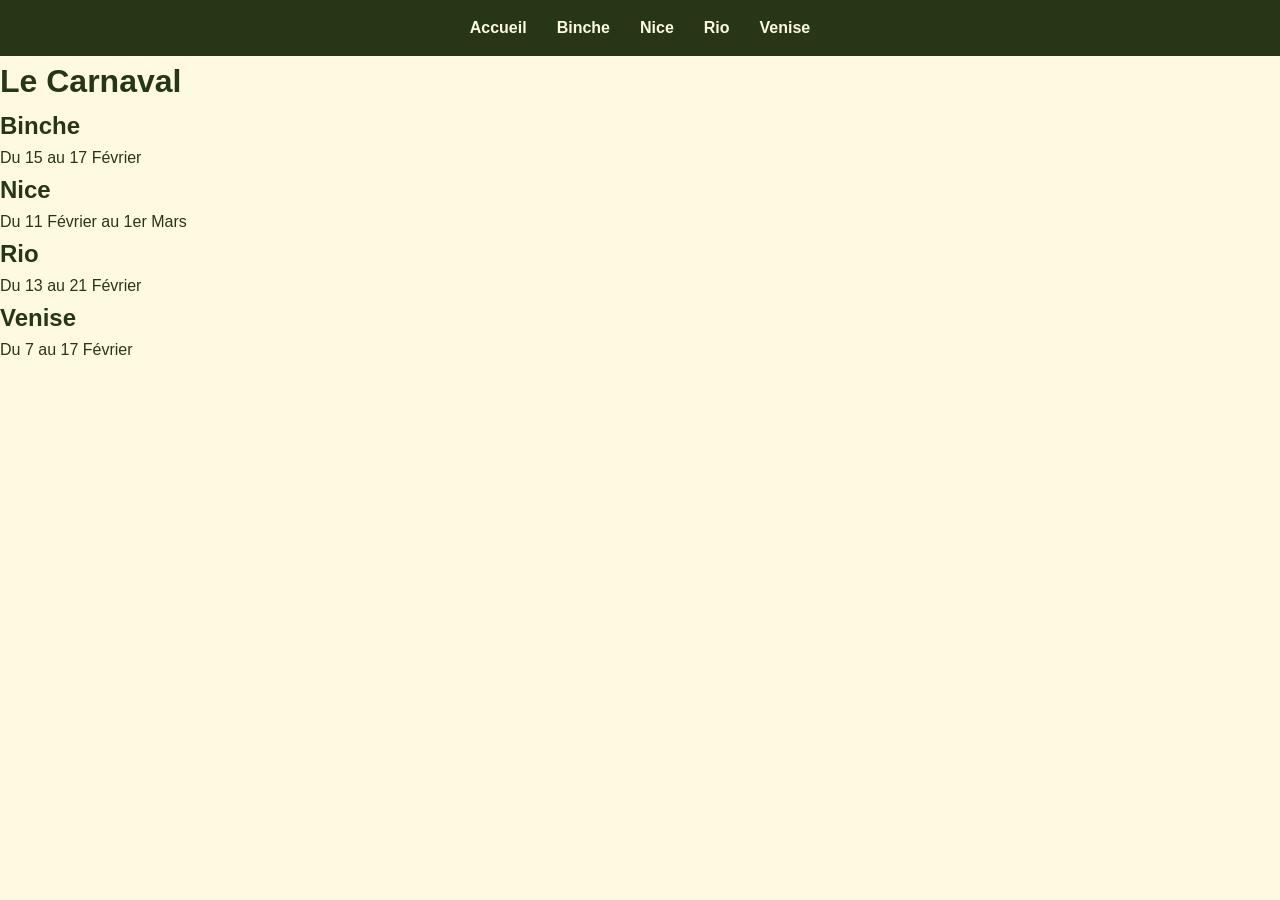
<file: index.html>
<!DOCTYPE html>
<html lang="fr">

<head>
    <meta charset="UTF-8">
    <link rel="preconnect" href="https://fonts.googleapis.com">
    <link rel="preconnect" href="https://fonts.gstatic.com" crossorigin>
    <link href="https://fonts.googleapis.com/css2?family=Bungee&display=swap" rel="stylesheet">
    <link rel="stylesheet" href="./css/style.css">
    <meta name="viewport" content="width=device-width, initial-scale=1.0">
    <title>Accueil - Carnaval</title>
</head>

<body>
    <header>
        <nav>
            <ul>
                <li><a href="index.html">Accueil</a></li>
                <li><a href="binche.html">Binche</a></li>
                <li><a href="nice.html">Nice</a></li>
                <li><a href="rio.html">Rio</a></li>
                <li><a href="venise.html">Venise</a></li>
            </ul>
        </nav>
    </header>
    <main>
        <h1>Le Carnaval</h1>
        <div class="pst-car">
            <div class="card-car">
                <h2>Binche</h2>
                <p>Du 15 au 17 Février</p>
            </div>
            <div class="card-car">
                <h2>Nice</h2>
                <p>Du 11 Février au 1er Mars</p>
            </div>
            <div class="card-car">
                <h2>Rio</h2>
                <p>Du 13 au 21 Février</p>
            </div>
            <div class="card-car">
                <h2>Venise</h2>
                <p>Du 7 au 17 Février</p>
            </div>
        </div>
    </main>


</body>

</html>
</file>
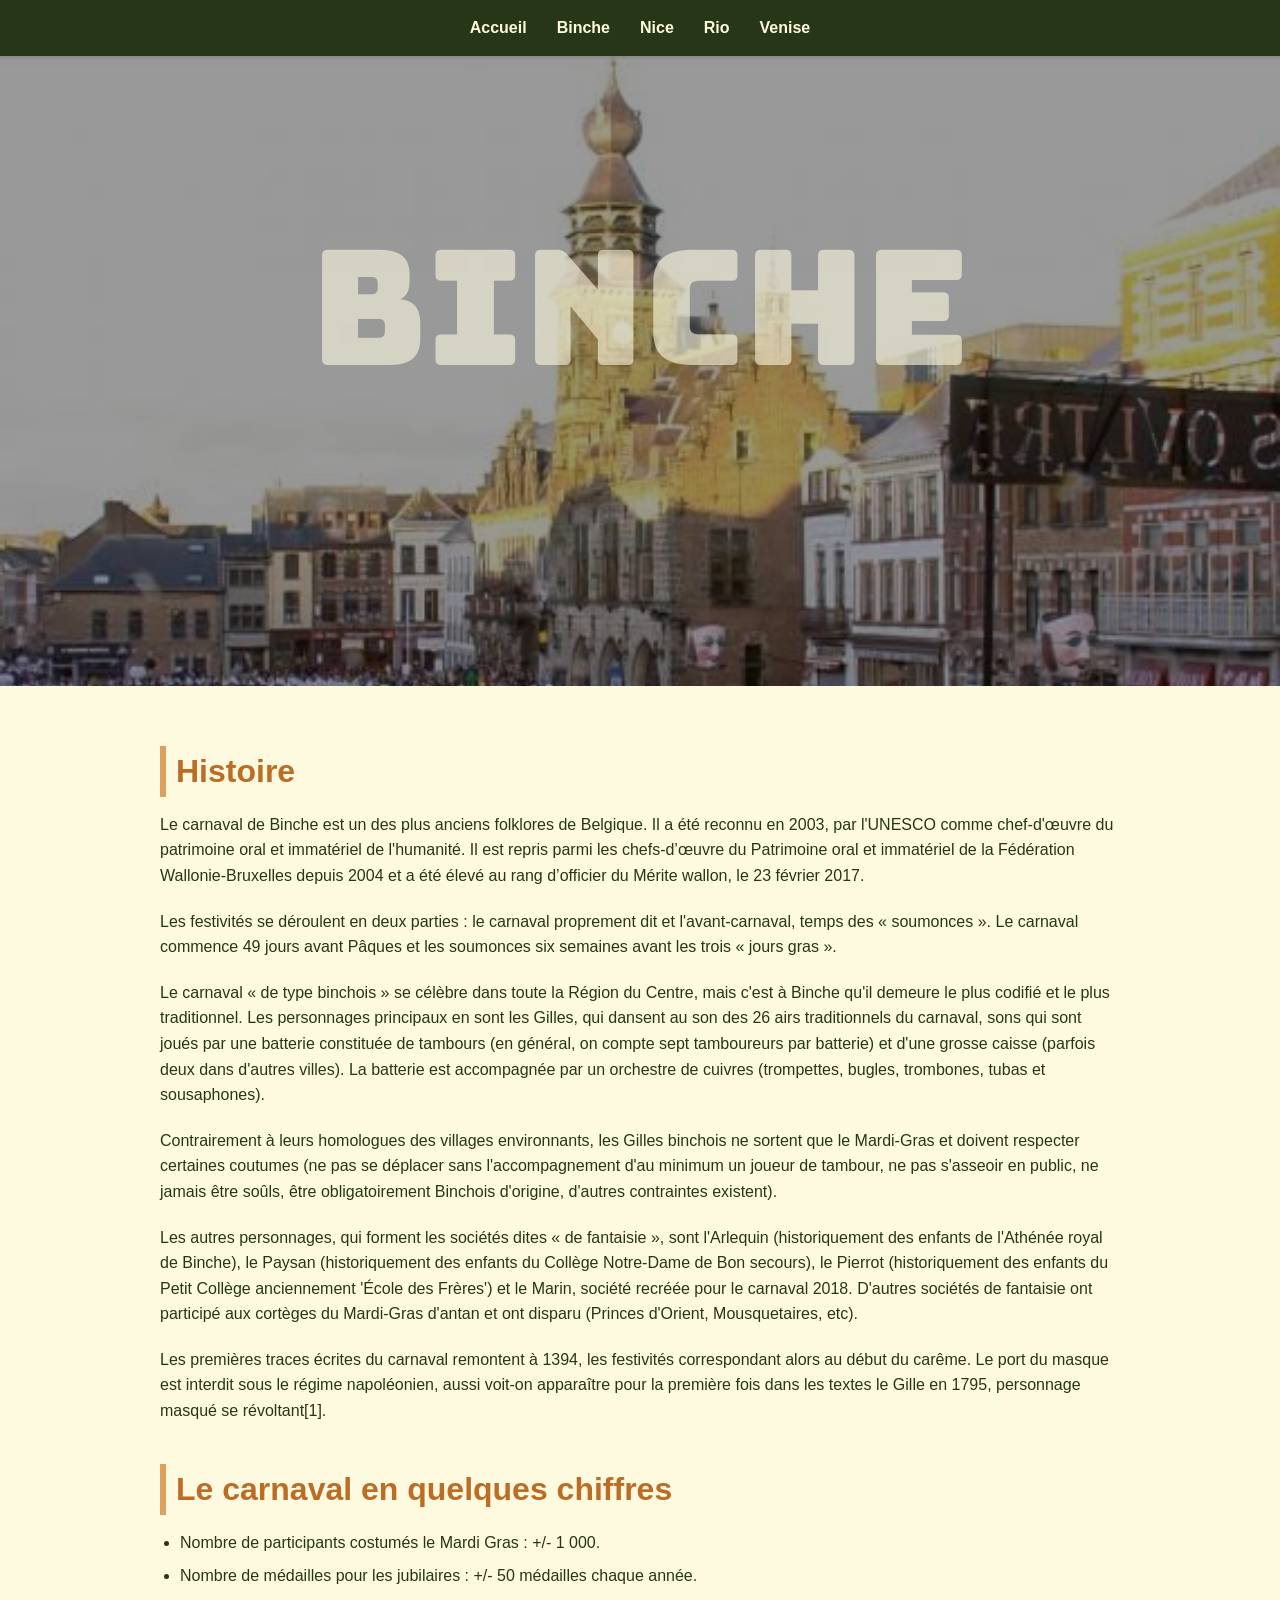
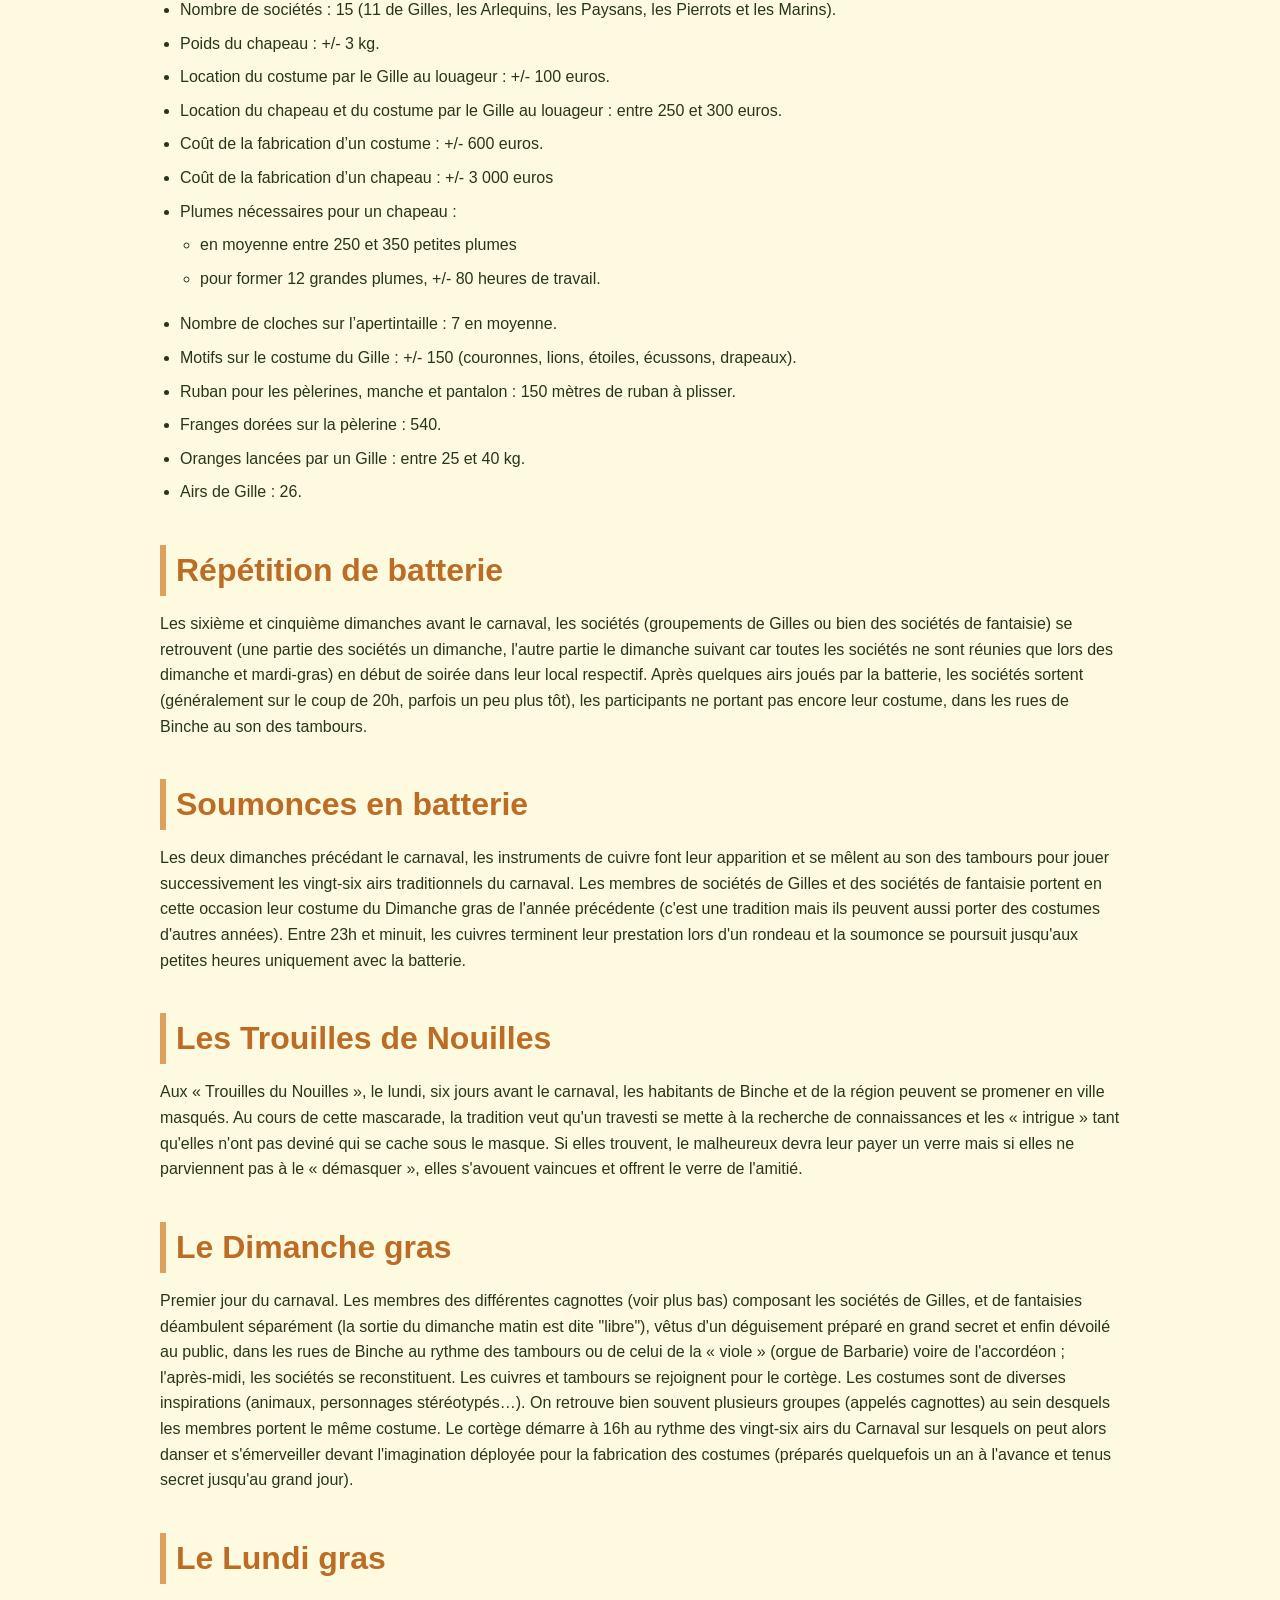
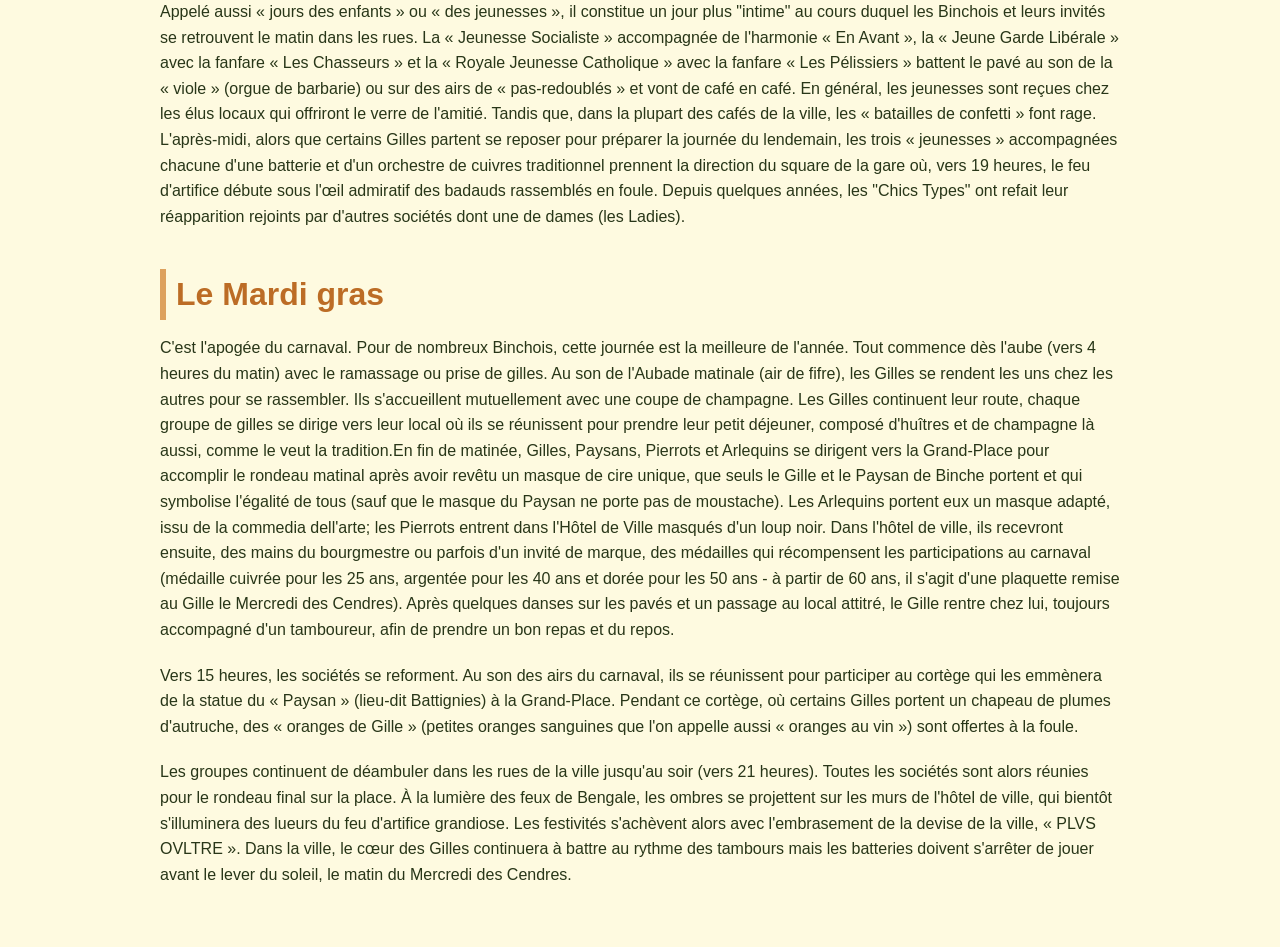
<file: binche.html>
<!DOCTYPE html>
<html lang="fr">

<head>
    <meta charset="UTF-8">
    <link rel="preconnect" href="https://fonts.googleapis.com">
    <link rel="preconnect" href="https://fonts.gstatic.com" crossorigin>
    <link href="https://fonts.googleapis.com/css2?family=Bungee&display=swap" rel="stylesheet">
    <link rel="stylesheet" href="./css/style.css">
    <meta name="viewport" content="width=device-width, initial-scale=1.0">
    <title>Binche</title>
</head>

<body>
    <header>
        <nav>
            <ul>
                <li><a href="index.html">Accueil</a></li>
                <li><a href="binche.html">Binche</a></li>
                <li><a href="nice.html">Nice</a></li>
                <li><a href="rio.html">Rio</a></li>
                <li><a href="venise.html">Venise</a></li>
            </ul>
        </nav>
    </header>
    <main>
        <section class="hero">
            <div class="car-venise">
                <img src="./medias/img/Bellefontaine-JT-bestof-carnaval2020.00_02_49_18.Image fixe001_0_1.jpg"
                    alt="Lecarnaval de Binche">
                <h1>Binche</h1>
            </div>
        </section>
        <section class="content">
            <h2>Histoire</h2>
            <p>Le carnaval de Binche est un des plus anciens folklores de Belgique. Il a été reconnu en 2003, par
                l'UNESCO comme chef-d'œuvre du patrimoine oral et immatériel de l'humanité. Il est repris parmi les
                chefs-d’œuvre du Patrimoine oral et immatériel de la Fédération Wallonie-Bruxelles depuis 2004 et a été
                élevé au rang d’officier du Mérite wallon, le 23 février 2017.</p>
            <p>Les festivités se déroulent en deux parties : le carnaval proprement dit et l'avant-carnaval, temps des «
                soumonces ». Le carnaval commence 49 jours avant Pâques et les soumonces six semaines avant les trois «
                jours gras ».

            </p>
            <p>Le carnaval « de type binchois » se célèbre dans toute la Région du Centre, mais c'est à Binche qu'il
                demeure le plus codifié et le plus traditionnel. Les personnages principaux en sont les Gilles, qui
                dansent au son des 26 airs traditionnels du carnaval, sons qui sont joués par une batterie constituée de
                tambours (en général, on compte sept tamboureurs par batterie) et d'une grosse caisse (parfois deux dans
                d'autres villes). La batterie est accompagnée par un orchestre de cuivres (trompettes, bugles,
                trombones, tubas et sousaphones).

            </p>
            <p>Contrairement à leurs homologues des villages environnants, les Gilles binchois ne sortent que le
                Mardi-Gras et doivent respecter certaines coutumes (ne pas se déplacer sans l'accompagnement d'au
                minimum un joueur de tambour, ne pas s'asseoir en public, ne jamais être soûls, être obligatoirement
                Binchois d'origine, d'autres contraintes existent).

            </p>
            <p>Les autres personnages, qui forment les sociétés dites « de fantaisie », sont l'Arlequin (historiquement
                des enfants de l'Athénée royal de Binche), le Paysan (historiquement des enfants du Collège Notre-Dame
                de Bon secours), le Pierrot (historiquement des enfants du Petit Collège anciennement 'École des
                Frères') et le Marin, société recréée pour le carnaval 2018. D'autres sociétés de fantaisie ont
                participé aux cortèges du Mardi-Gras d'antan et ont disparu (Princes d'Orient, Mousquetaires, etc).

            </p>
            <p>Les premières traces écrites du carnaval remontent à 1394, les festivités correspondant alors au début du
                carême. Le port du masque est interdit sous le régime napoléonien, aussi voit-on apparaître pour la
                première fois dans les textes le Gille en 1795, personnage masqué se révoltant[1].

            </p>

            <h2>Le carnaval en quelques chiffres</h2>
            <ul>
                <li>Nombre de participants costumés le Mardi Gras : +/- 1 000.
                </li>
                <li>Nombre de médailles pour les jubilaires : +/- 50 médailles chaque année.
                </li>
                <li>Nombre de sociétés : 15 (11 de Gilles, les Arlequins, les Paysans, les Pierrots et les Marins).
                </li>
                <li>Poids du chapeau : +/- 3 kg.
                </li>
                <li>Location du costume par le Gille au louageur : +/- 100 euros.
                </li>
                <li>Location du chapeau et du costume par le Gille au louageur : entre 250 et 300 euros.
                </li>
                <li>Coût de la fabrication d’un costume : +/- 600 euros.
                </li>
                <li>Coût de la fabrication d’un chapeau : +/- 3 000 euros
                </li>
                <li>Plumes nécessaires pour un chapeau :
                    <ul>
                        <li>en moyenne entre 250 et 350 petites plumes
                        </li>
                        <li>pour former 12 grandes plumes, +/- 80 heures de travail.
                        </li>
                    </ul>
                </li>
                <li>Nombre de cloches sur l’apertintaille : 7 en moyenne.
                </li>
                <li>Motifs sur le costume du Gille : +/- 150 (couronnes, lions, étoiles, écussons, drapeaux).
                </li>
                <li>Ruban pour les pèlerines, manche et pantalon : 150 mètres de ruban à plisser.
                </li>
                <li>Franges dorées sur la pèlerine : 540.
                </li>
                <li>Oranges lancées par un Gille : entre 25 et 40 kg.
                </li>
                <li>Airs de Gille : 26.
                </li>
            </ul>

            <h2>Répétition de batterie</h2>
            <p>Les sixième et cinquième dimanches avant le carnaval, les sociétés (groupements de Gilles ou bien des
                sociétés de fantaisie) se retrouvent (une partie des sociétés un dimanche, l'autre partie le dimanche
                suivant car toutes les sociétés ne sont réunies que lors des dimanche et mardi-gras) en début de soirée
                dans leur local respectif. Après quelques airs joués par la batterie, les sociétés sortent (généralement
                sur le coup de 20h, parfois un peu plus tôt), les participants ne portant pas encore leur costume, dans
                les rues de Binche au son des tambours.

            </p>

            <h2>Soumonces en batterie</h2>
            <p>Les deux dimanches précédant le carnaval, les instruments de cuivre font leur apparition et se mêlent au
                son des tambours pour jouer successivement les vingt-six airs traditionnels du carnaval. Les membres de
                sociétés de Gilles et des sociétés de fantaisie portent en cette occasion leur costume du Dimanche gras
                de l'année précédente (c'est une tradition mais ils peuvent aussi porter des costumes d'autres années).
                Entre 23h et minuit, les cuivres terminent leur prestation lors d'un rondeau et la soumonce se poursuit
                jusqu'aux petites heures uniquement avec la batterie.</p>

            <h2>Les Trouilles de Nouilles</h2>
            <p>Aux « Trouilles du Nouilles », le lundi, six jours avant le carnaval, les habitants de Binche et de la
                région peuvent se promener en ville masqués. Au cours de cette mascarade, la tradition veut qu'un
                travesti se mette à la recherche de connaissances et les « intrigue » tant qu'elles n'ont pas deviné qui
                se cache sous le masque. Si elles trouvent, le malheureux devra leur payer un verre mais si elles ne
                parviennent pas à le « démasquer », elles s'avouent vaincues et offrent le verre de l'amitié.</p>

            <h2>Le Dimanche gras</h2>
            <p>Premier jour du carnaval. Les membres des différentes cagnottes (voir plus bas) composant les sociétés de
                Gilles, et de fantaisies déambulent séparément (la sortie du dimanche matin est dite "libre"), vêtus
                d'un déguisement préparé en grand secret et enfin dévoilé au public, dans les rues de Binche au rythme
                des tambours ou de celui de la « viole » (orgue de Barbarie) voire de l'accordéon ; l'après-midi, les
                sociétés se reconstituent. Les cuivres et tambours se rejoignent pour le cortège. Les costumes sont de
                diverses inspirations (animaux, personnages stéréotypés…). On retrouve bien souvent plusieurs groupes
                (appelés cagnottes) au sein desquels les membres portent le même costume. Le cortège démarre à 16h au
                rythme des vingt-six airs du Carnaval sur lesquels on peut alors danser et s'émerveiller devant
                l'imagination déployée pour la fabrication des costumes (préparés quelquefois un an à l'avance et tenus
                secret jusqu'au grand jour).

            </p>

            <h2>Le Lundi gras</h2>
            <p>Appelé aussi « jours des enfants » ou « des jeunesses », il constitue un jour plus "intime" au cours
                duquel les Binchois et leurs invités se retrouvent le matin dans les rues. La « Jeunesse Socialiste »
                accompagnée de l'harmonie « En Avant », la « Jeune Garde Libérale » avec la fanfare « Les Chasseurs » et
                la « Royale Jeunesse Catholique » avec la fanfare « Les Pélissiers » battent le pavé au son de la «
                viole » (orgue de barbarie) ou sur des airs de « pas-redoublés » et vont de café en café. En général,
                les jeunesses sont reçues chez les élus locaux qui offriront le verre de l'amitié. Tandis que, dans la
                plupart des cafés de la ville, les « batailles de confetti » font rage. L'après-midi, alors que certains
                Gilles partent se reposer pour préparer la journée du lendemain, les trois « jeunesses » accompagnées
                chacune d'une batterie et d'un orchestre de cuivres traditionnel prennent la direction du square de la
                gare où, vers 19 heures, le feu d'artifice débute sous l'œil admiratif des badauds rassemblés en foule.
                Depuis quelques années, les "Chics Types" ont refait leur réapparition rejoints par d'autres sociétés
                dont une de dames (les Ladies).

            </p>


            <h2>Le Mardi gras</h2>
            <p>C'est l'apogée du carnaval. Pour de nombreux Binchois, cette journée est la meilleure de l'année. Tout
                commence dès l'aube (vers 4 heures du matin) avec le ramassage ou prise de gilles. Au son de l'Aubade
                matinale (air de fifre), les Gilles se rendent les uns chez les autres pour se rassembler. Ils
                s'accueillent mutuellement avec une coupe de champagne. Les Gilles continuent leur route, chaque groupe
                de gilles se dirige vers leur local où ils se réunissent pour prendre leur petit déjeuner, composé
                d'huîtres et de champagne là aussi, comme le veut la tradition.En fin de matinée, Gilles, Paysans,
                Pierrots et Arlequins se dirigent vers la Grand-Place pour accomplir le rondeau matinal après avoir
                revêtu un masque de cire unique, que seuls le Gille et le Paysan de Binche portent et qui symbolise
                l'égalité de tous (sauf que le masque du Paysan ne porte pas de moustache). Les Arlequins portent eux un
                masque adapté, issu de la commedia dell'arte; les Pierrots entrent dans l'Hôtel de Ville masqués d'un
                loup noir. Dans l'hôtel de ville, ils recevront ensuite, des mains du bourgmestre ou parfois d'un invité
                de marque, des médailles qui récompensent les participations au carnaval (médaille cuivrée pour les 25
                ans, argentée pour les 40 ans et dorée pour les 50 ans - à partir de 60 ans, il s'agit d'une plaquette
                remise au Gille le Mercredi des Cendres). Après quelques danses sur les pavés et un passage au local
                attitré, le Gille rentre chez lui, toujours accompagné d'un tamboureur, afin de prendre un bon repas et
                du repos.

            </p>
            <p>Vers 15 heures, les sociétés se reforment. Au son des airs du carnaval, ils se réunissent pour participer
                au cortège qui les emmènera de la statue du « Paysan » (lieu-dit Battignies) à la Grand-Place. Pendant
                ce cortège, où certains Gilles portent un chapeau de plumes d'autruche, des « oranges de Gille »
                (petites oranges sanguines que l'on appelle aussi « oranges au vin ») sont offertes à la foule.

            </p>
            <p>Les groupes continuent de déambuler dans les rues de la ville jusqu'au soir (vers 21 heures). Toutes les
                sociétés sont alors réunies pour le rondeau final sur la place. À la lumière des feux de Bengale, les
                ombres se projettent sur les murs de l'hôtel de ville, qui bientôt s'illuminera des lueurs du feu
                d'artifice grandiose. Les festivités s'achèvent alors avec l'embrasement de la devise de la ville, «
                PLVS OVLTRE ». Dans la ville, le cœur des Gilles continuera à battre au rythme des tambours mais les
                batteries doivent s'arrêter de jouer avant le lever du soleil, le matin du Mercredi des Cendres.

            </p>
    </main>
</body>

</html>
</file>
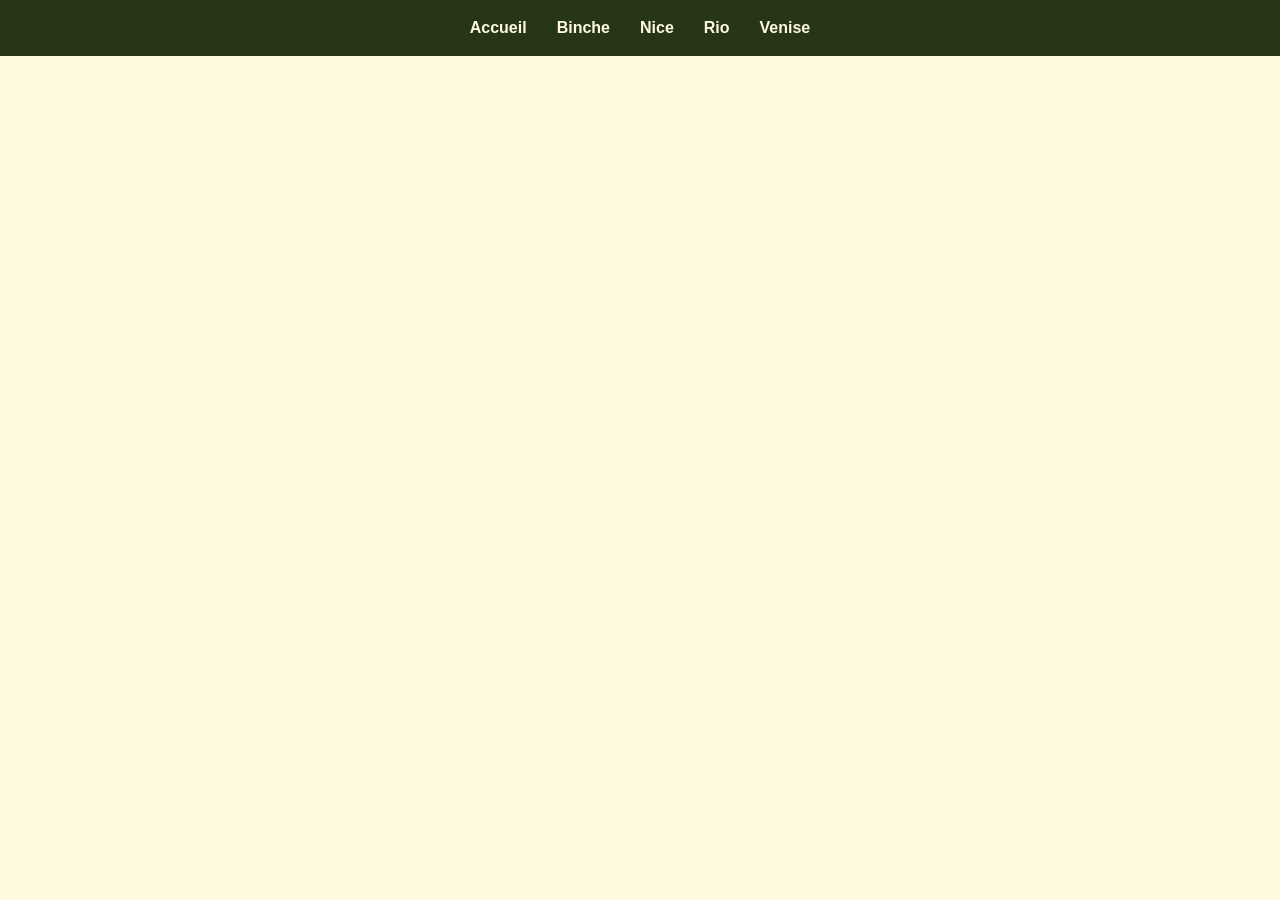
<file: carnaval.html>
<!DOCTYPE html>
<html lang="fr">

<head>
    <meta charset="UTF-8">
    <link rel="preconnect" href="https://fonts.googleapis.com">
    <link rel="preconnect" href="https://fonts.gstatic.com" crossorigin>
    <link href="https://fonts.googleapis.com/css2?family=Bungee&display=swap" rel="stylesheet">
    <link rel="stylesheet" href="./css/style.css">
    <meta name="viewport" content="width=device-width, initial-scale=1.0">
    <title>Le Carnaval</title>
</head>

<body>
    <header>
        <nav>
            <ul>
                <li><a href="index.html">Accueil</a></li>
                <li><a href="binche.html">Binche</a></li>
                <li><a href="nice.html">Nice</a></li>
                <li><a href="rio.html">Rio</a></li>
                <li><a href="venise.html">Venise</a></li>
            </ul>
        </nav>
    </header>

     <section class="hero">
            <div class="car-venise">
                    <iframe width=100%; height=100% src="https://www.youtube.com/embed/ivDSIb7NJ_8?si=3FAWcUVPqwoWbQRQ"
            title="YouTube video player" frameborder="0"
            allow="accelerometer; autoplay; clipboard-write; encrypted-media; gyroscope; picture-in-picture; web-share"
            referrerpolicy="strict-origin-when-cross-origin" allowfullscreen></iframe>
                <h1>Carnaval</h1>
            </div>
        </section>

    <main>
    
    </main>

</body>

</html>
</file>
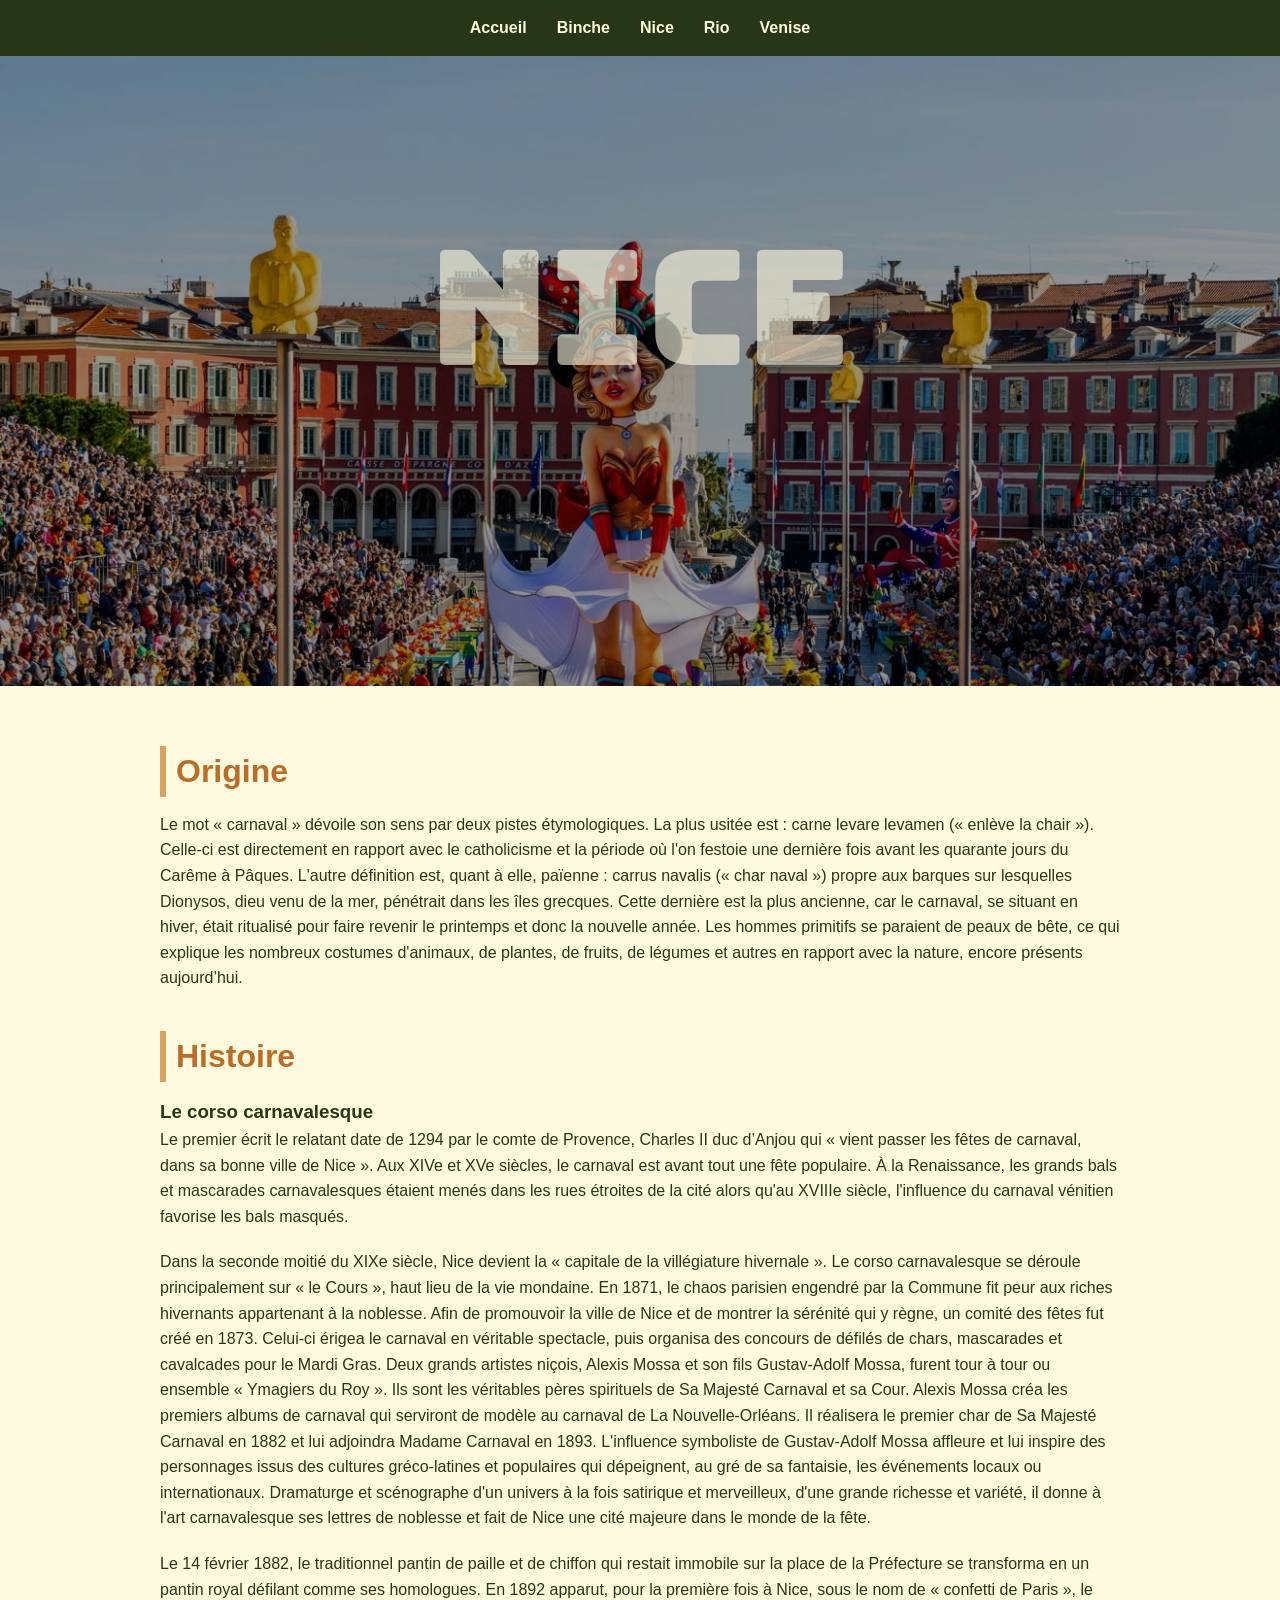
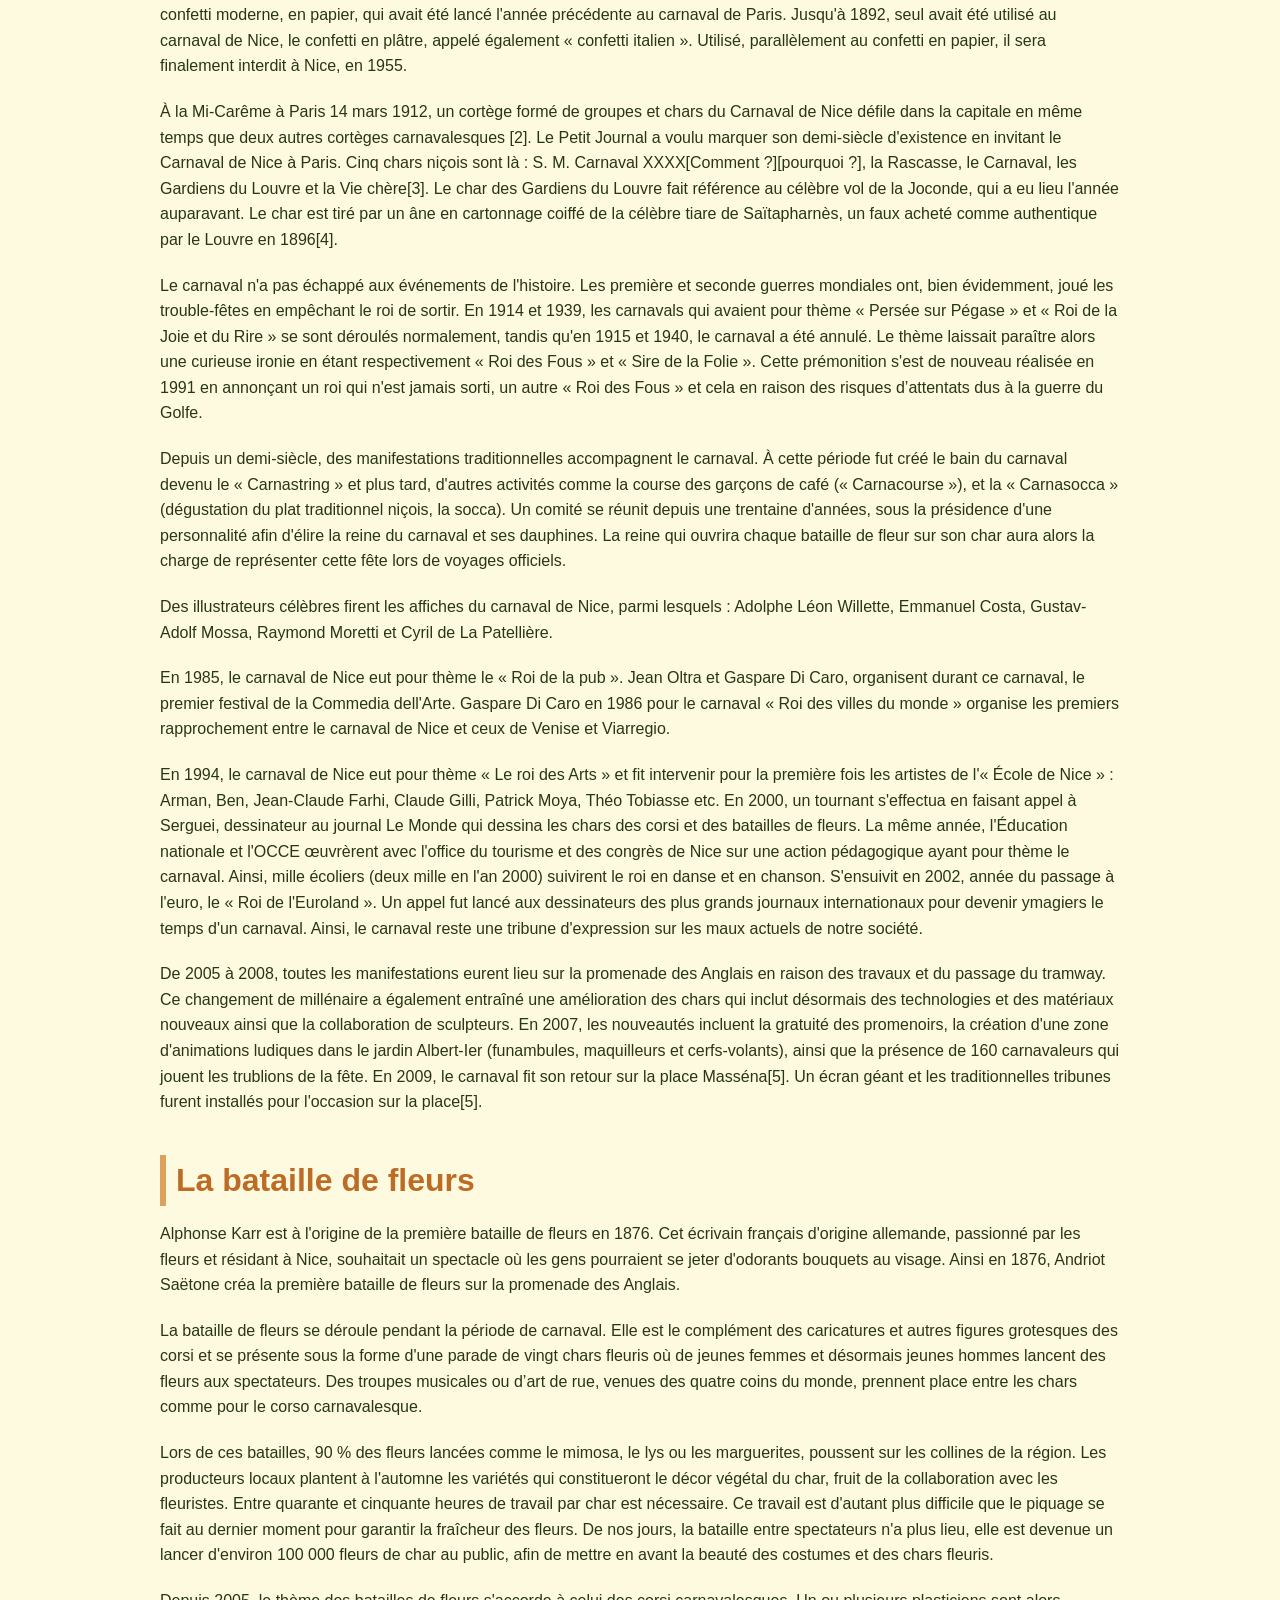
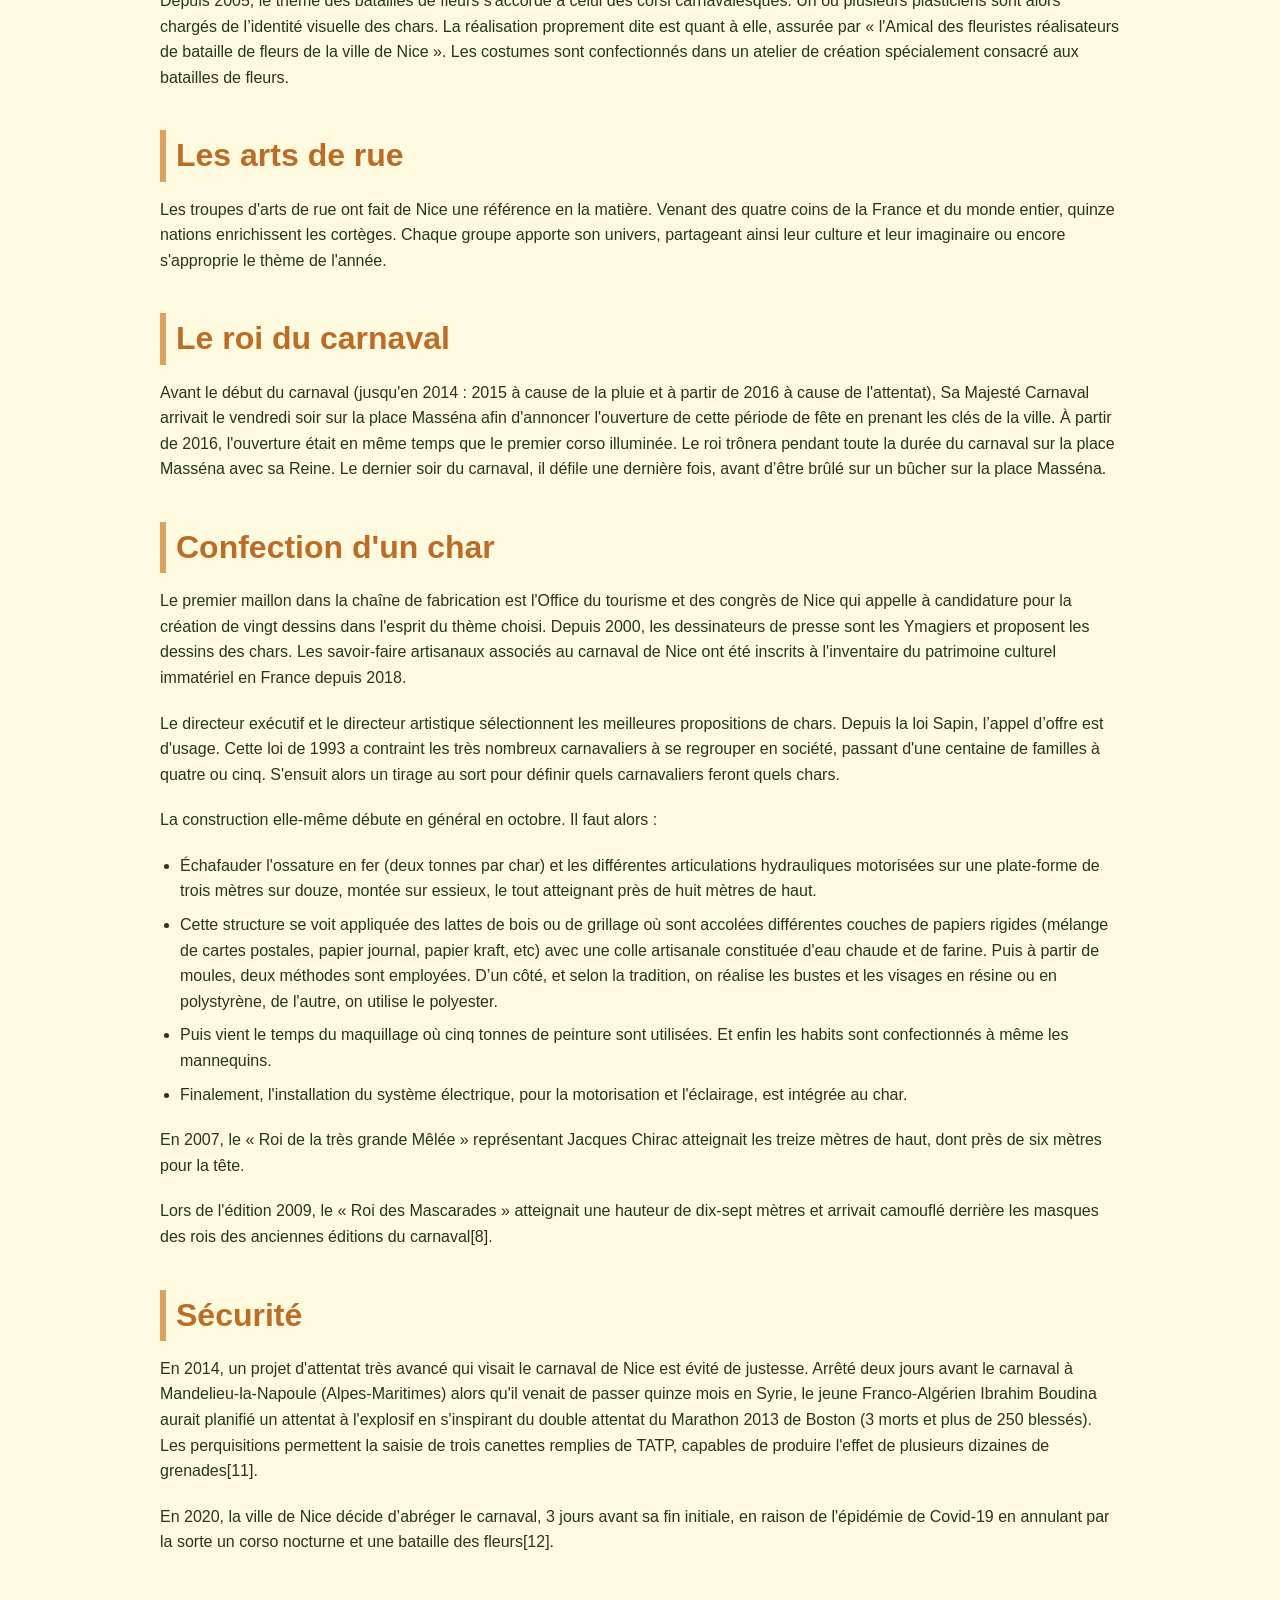
<file: nice.html>
<!DOCTYPE html>
<html lang="fr">

<head>
    <meta charset="UTF-8">
    <link rel="preconnect" href="https://fonts.googleapis.com">
    <link rel="preconnect" href="https://fonts.gstatic.com" crossorigin>
    <link href="https://fonts.googleapis.com/css2?family=Bungee&display=swap" rel="stylesheet">
    <link rel="stylesheet" href="./css/style.css">
    <meta name="viewport" content="width=device-width, initial-scale=1.0">
    <title>Nice</title>
</head>

<body>
    <header>
        <nav>
            <ul>
                <li><a href="index.html">Accueil</a></li>
                <li><a href="binche.html">Binche</a></li>
                <li><a href="nice.html">Nice</a></li>
                <li><a href="rio.html">Rio</a></li>
                <li><a href="venise.html">Venise</a></li>
            </ul>
        </nav>
    </header>

    <main>
        <section class="hero">
            <div class="car-venise">
                <img src="./medias/img/carnaval-nice.jpg" alt="Le carnaval de Nice">
                <h1>Nice</h1>
            </div>
        </section>
        <section class="content">
            <h2>Origine</h2>
            <p>Le mot « carnaval » dévoile son sens par deux pistes étymologiques. La plus usitée est : carne levare
                levamen (« enlève la chair »). Celle-ci est directement en rapport avec le catholicisme et la période où
                l'on festoie une dernière fois avant les quarante jours du Carême à Pâques. L'autre définition est,
                quant à elle, païenne : carrus navalis (« char naval ») propre aux barques sur lesquelles Dionysos, dieu
                venu de la mer, pénétrait dans les îles grecques. Cette dernière est la plus ancienne, car le carnaval,
                se situant en hiver, était ritualisé pour faire revenir le printemps et donc la nouvelle année. Les
                hommes primitifs se paraient de peaux de bête, ce qui explique les nombreux costumes d'animaux, de
                plantes, de fruits, de légumes et autres en rapport avec la nature, encore présents aujourd’hui.

            </p>

            <h2>Histoire</h2>
            <h3>Le corso carnavalesque</h3>
            <p>Le premier écrit le relatant date de 1294 par le comte de Provence, Charles II duc d’Anjou qui « vient
                passer les fêtes de carnaval, dans sa bonne ville de Nice ». Aux XIVe et XVe siècles, le carnaval est
                avant tout une fête populaire. À la Renaissance, les grands bals et mascarades carnavalesques étaient
                menés dans les rues étroites de la cité alors qu'au XVIIIe siècle, l'influence du carnaval vénitien
                favorise les bals masqués.</p>
            <p>Dans la seconde moitié du XIXe siècle, Nice devient la « capitale de la villégiature hivernale ». Le
                corso carnavalesque se déroule principalement sur « le Cours », haut lieu de la vie mondaine. En 1871,
                le chaos parisien engendré par la Commune fit peur aux riches hivernants appartenant à la noblesse. Afin
                de promouvoir la ville de Nice et de montrer la sérénité qui y règne, un comité des fêtes fut créé en
                1873. Celui-ci érigea le carnaval en véritable spectacle, puis organisa des concours de défilés de
                chars, mascarades et cavalcades pour le Mardi Gras. Deux grands artistes niçois, Alexis Mossa et son
                fils Gustav-Adolf Mossa, furent tour à tour ou ensemble « Ymagiers du Roy ». Ils sont les véritables
                pères spirituels de Sa Majesté Carnaval et sa Cour. Alexis Mossa créa les premiers albums de carnaval
                qui serviront de modèle au carnaval de La Nouvelle-Orléans. Il réalisera le premier char de Sa Majesté
                Carnaval en 1882 et lui adjoindra Madame Carnaval en 1893. L'influence symboliste de Gustav-Adolf Mossa
                affleure et lui inspire des personnages issus des cultures gréco-latines et populaires qui dépeignent,
                au gré de sa fantaisie, les événements locaux ou internationaux. Dramaturge et scénographe d'un univers
                à la fois satirique et merveilleux, d'une grande richesse et variété, il donne à l'art carnavalesque ses
                lettres de noblesse et fait de Nice une cité majeure dans le monde de la fête.

            </p>
            <p>Le 14 février 1882, le traditionnel pantin de paille et de chiffon qui restait immobile sur la place de
                la Préfecture se transforma en un pantin royal défilant comme ses homologues. En 1892 apparut, pour la
                première fois à Nice, sous le nom de « confetti de Paris », le confetti moderne, en papier, qui avait
                été lancé l'année précédente au carnaval de Paris. Jusqu'à 1892, seul avait été utilisé au carnaval de
                Nice, le confetti en plâtre, appelé également « confetti italien ». Utilisé, parallèlement au confetti
                en papier, il sera finalement interdit à Nice, en 1955.

            </p>
            <p>À la Mi-Carême à Paris 14 mars 1912, un cortège formé de groupes et chars du Carnaval de Nice défile dans
                la capitale en même temps que deux autres cortèges carnavalesques [2]. Le Petit Journal a voulu marquer
                son demi-siècle d'existence en invitant le Carnaval de Nice à Paris. Cinq chars niçois sont là : S. M.
                Carnaval XXXX[Comment ?][pourquoi ?], la Rascasse, le Carnaval, les Gardiens du Louvre et la Vie
                chère[3]. Le char des Gardiens du Louvre fait référence au célèbre vol de la Joconde, qui a eu lieu
                l'année auparavant. Le char est tiré par un âne en cartonnage coiffé de la célèbre tiare de
                Saïtapharnès, un faux acheté comme authentique par le Louvre en 1896[4].

            </p>
            <p>Le carnaval n'a pas échappé aux événements de l'histoire. Les première et seconde guerres mondiales ont,
                bien évidemment, joué les trouble-fêtes en empêchant le roi de sortir. En 1914 et 1939, les carnavals
                qui avaient pour thème « Persée sur Pégase » et « Roi de la Joie et du Rire » se sont déroulés
                normalement, tandis qu'en 1915 et 1940, le carnaval a été annulé. Le thème laissait paraître alors une
                curieuse ironie en étant respectivement « Roi des Fous » et « Sire de la Folie ». Cette prémonition
                s'est de nouveau réalisée en 1991 en annonçant un roi qui n'est jamais sorti, un autre « Roi des Fous »
                et cela en raison des risques d’attentats dus à la guerre du Golfe.

            </p>

            <p>Depuis un demi-siècle, des manifestations traditionnelles accompagnent le carnaval. À cette période fut
                créé le bain du carnaval devenu le « Carnastring » et plus tard, d'autres activités comme la course des
                garçons de café (« Carnacourse »), et la « Carnasocca » (dégustation du plat traditionnel niçois, la
                socca). Un comité se réunit depuis une trentaine d'années, sous la présidence d'une personnalité afin
                d'élire la reine du carnaval et ses dauphines. La reine qui ouvrira chaque bataille de fleur sur son
                char aura alors la charge de représenter cette fête lors de voyages officiels.

            </p>
            <p>Des illustrateurs célèbres firent les affiches du carnaval de Nice, parmi lesquels : Adolphe Léon
                Willette, Emmanuel Costa, Gustav-Adolf Mossa, Raymond Moretti et Cyril de La Patellière.

            </p>
            <p>En 1985, le carnaval de Nice eut pour thème le « Roi de la pub ». Jean Oltra et Gaspare Di Caro,
                organisent durant ce carnaval, le premier festival de la Commedia dell'Arte. Gaspare Di Caro en 1986
                pour le carnaval « Roi des villes du monde » organise les premiers rapprochement entre le carnaval de
                Nice et ceux de Venise et Viarregio.

            </p>
            <p>En 1994, le carnaval de Nice eut pour thème « Le roi des Arts » et fit intervenir pour la première fois
                les artistes de l'« École de Nice » : Arman, Ben, Jean-Claude Farhi, Claude Gilli, Patrick Moya, Théo
                Tobiasse etc. En 2000, un tournant s'effectua en faisant appel à Serguei, dessinateur au journal Le
                Monde qui dessina les chars des corsi et des batailles de fleurs. La même année, l'Éducation nationale
                et l'OCCE œuvrèrent avec l'office du tourisme et des congrès de Nice sur une action pédagogique ayant
                pour thème le carnaval. Ainsi, mille écoliers (deux mille en l'an 2000) suivirent le roi en danse et en
                chanson. S'ensuivit en 2002, année du passage à l'euro, le « Roi de l'Euroland ». Un appel fut lancé aux
                dessinateurs des plus grands journaux internationaux pour devenir ymagiers le temps d'un carnaval.
                Ainsi, le carnaval reste une tribune d'expression sur les maux actuels de notre société.

            </p>
            <p>De 2005 à 2008, toutes les manifestations eurent lieu sur la promenade des Anglais en raison des travaux
                et du passage du tramway. Ce changement de millénaire a également entraîné une amélioration des chars
                qui inclut désormais des technologies et des matériaux nouveaux ainsi que la collaboration de
                sculpteurs. En 2007, les nouveautés incluent la gratuité des promenoirs, la création d'une zone
                d'animations ludiques dans le jardin Albert-Ier (funambules, maquilleurs et cerfs-volants), ainsi que la
                présence de 160 carnavaleurs qui jouent les trublions de la fête. En 2009, le carnaval fit son retour
                sur la place Masséna[5]. Un écran géant et les traditionnelles tribunes furent installés pour l'occasion
                sur la place[5].

            </p>

            <h2>La bataille de fleurs</h2>
            <p>Alphonse Karr est à l'origine de la première bataille de fleurs en 1876. Cet écrivain français d'origine
                allemande, passionné par les fleurs et résidant à Nice, souhaitait un spectacle où les gens pourraient
                se jeter d'odorants bouquets au visage. Ainsi en 1876, Andriot Saëtone créa la première bataille de
                fleurs sur la promenade des Anglais.</p>
            <p>La bataille de fleurs se déroule pendant la période de carnaval. Elle est le complément des caricatures
                et autres figures grotesques des corsi et se présente sous la forme d'une parade de vingt chars fleuris
                où de jeunes femmes et désormais jeunes hommes lancent des fleurs aux spectateurs. Des troupes musicales
                ou d’art de rue, venues des quatre coins du monde, prennent place entre les chars comme pour le corso
                carnavalesque.

            </p>
            <p>Lors de ces batailles, 90 % des fleurs lancées comme le mimosa, le lys ou les marguerites, poussent sur
                les collines de la région. Les producteurs locaux plantent à l'automne les variétés qui constitueront le
                décor végétal du char, fruit de la collaboration avec les fleuristes. Entre quarante et cinquante heures
                de travail par char est nécessaire. Ce travail est d'autant plus difficile que le piquage se fait au
                dernier moment pour garantir la fraîcheur des fleurs. De nos jours, la bataille entre spectateurs n'a
                plus lieu, elle est devenue un lancer d'environ 100 000 fleurs de char au public, afin de mettre en
                avant la beauté des costumes et des chars fleuris.

            </p>
            <p>Depuis 2005, le thème des batailles de fleurs s'accorde à celui des corsi carnavalesques. Un ou plusieurs
                plasticiens sont alors chargés de l’identité visuelle des chars. La réalisation proprement dite est
                quant à elle, assurée par « l'Amical des fleuristes réalisateurs de bataille de fleurs de la ville de
                Nice ». Les costumes sont confectionnés dans un atelier de création spécialement consacré aux batailles
                de fleurs.

            </p>

            <h2>Les arts de rue</h2>
            <p>Les troupes d'arts de rue ont fait de Nice une référence en la matière. Venant des quatre coins de la
                France et du monde entier, quinze nations enrichissent les cortèges. Chaque groupe apporte son univers,
                partageant ainsi leur culture et leur imaginaire ou encore s'approprie le thème de l'année.

            </p>

            <h2>Le roi du carnaval</h2>
            <p>Avant le début du carnaval (jusqu'en 2014 : 2015 à cause de la pluie et à partir de 2016 à cause de
                l'attentat), Sa Majesté Carnaval arrivait le vendredi soir sur la place Masséna afin d'annoncer
                l'ouverture de cette période de fête en prenant les clés de la ville. À partir de 2016, l'ouverture
                était en même temps que le premier corso illuminée. Le roi trônera pendant toute la durée du carnaval
                sur la place Masséna avec sa Reine. Le dernier soir du carnaval, il défile une dernière fois, avant
                d’être brûlé sur un bûcher sur la place Masséna.</p>

            <h2>Confection d'un char</h2>
            <p>Le premier maillon dans la chaîne de fabrication est l'Office du tourisme et des congrès de Nice qui
                appelle à candidature pour la création de vingt dessins dans l'esprit du thème choisi. Depuis 2000, les
                dessinateurs de presse sont les Ymagiers et proposent les dessins des chars. Les savoir-faire artisanaux
                associés au carnaval de Nice ont été inscrits à l'inventaire du patrimoine culturel immatériel en France
                depuis 2018.
            </p>
            <p>Le directeur exécutif et le directeur artistique sélectionnent les meilleures propositions de chars.
                Depuis la loi Sapin, l’appel d’offre est d'usage. Cette loi de 1993 a contraint les très nombreux
                carnavaliers à se regrouper en société, passant d'une centaine de familles à quatre ou cinq. S'ensuit
                alors un tirage au sort pour définir quels carnavaliers feront quels chars.

            </p>
            <p>La construction elle-même débute en général en octobre. Il faut alors :

            </p>
            <ul>
                <li>Échafauder l'ossature en fer (deux tonnes par char) et les différentes articulations hydrauliques
                    motorisées sur une plate-forme de trois mètres sur douze, montée sur essieux, le tout atteignant
                    près de huit mètres de haut.
                </li>
                <li>Cette structure se voit appliquée des lattes de bois ou de grillage où sont accolées différentes
                    couches de papiers rigides (mélange de cartes postales, papier journal, papier kraft, etc) avec une
                    colle artisanale constituée d'eau chaude et de farine. Puis à partir de moules, deux méthodes sont
                    employées. D’un côté, et selon la tradition, on réalise les bustes et les visages en résine ou en
                    polystyrène, de l'autre, on utilise le polyester.
                </li>
                <li>Puis vient le temps du maquillage où cinq tonnes de peinture sont utilisées. Et enfin les habits
                    sont confectionnés à même les mannequins.
                </li>
                <li>Finalement, l'installation du système électrique, pour la motorisation et l'éclairage, est intégrée
                    au char.
                </li>
            </ul>
            <p>En 2007, le « Roi de la très grande Mêlée » représentant Jacques Chirac atteignait les treize mètres de
                haut, dont près de six mètres pour la tête.

            </p>
            <p>Lors de l'édition 2009, le « Roi des Mascarades » atteignait une hauteur de dix-sept mètres et arrivait
                camouflé derrière les masques des rois des anciennes éditions du carnaval[8].

            </p>


            <h2>Sécurité</h2>
            <p>En 2014, un projet d'attentat très avancé qui visait le carnaval de Nice est évité de justesse. Arrêté
                deux jours avant le carnaval à Mandelieu-la-Napoule (Alpes-Maritimes) alors qu'il venait de passer
                quinze mois en Syrie, le jeune Franco-Algérien Ibrahim Boudina aurait planifié un attentat à l'explosif
                en s'inspirant du double attentat du Marathon 2013 de Boston (3 morts et plus de 250 blessés). Les
                perquisitions permettent la saisie de trois canettes remplies de TATP, capables de produire l'effet de
                plusieurs dizaines de grenades[11].



            </p>
            <p>En 2020, la ville de Nice décide d’abréger le carnaval, 3 jours avant sa fin initiale, en raison de
                l'épidémie de Covid-19 en annulant par la sorte un corso nocturne et une bataille des fleurs[12].


            </p>

    </main>
</body>

</html>
</file>
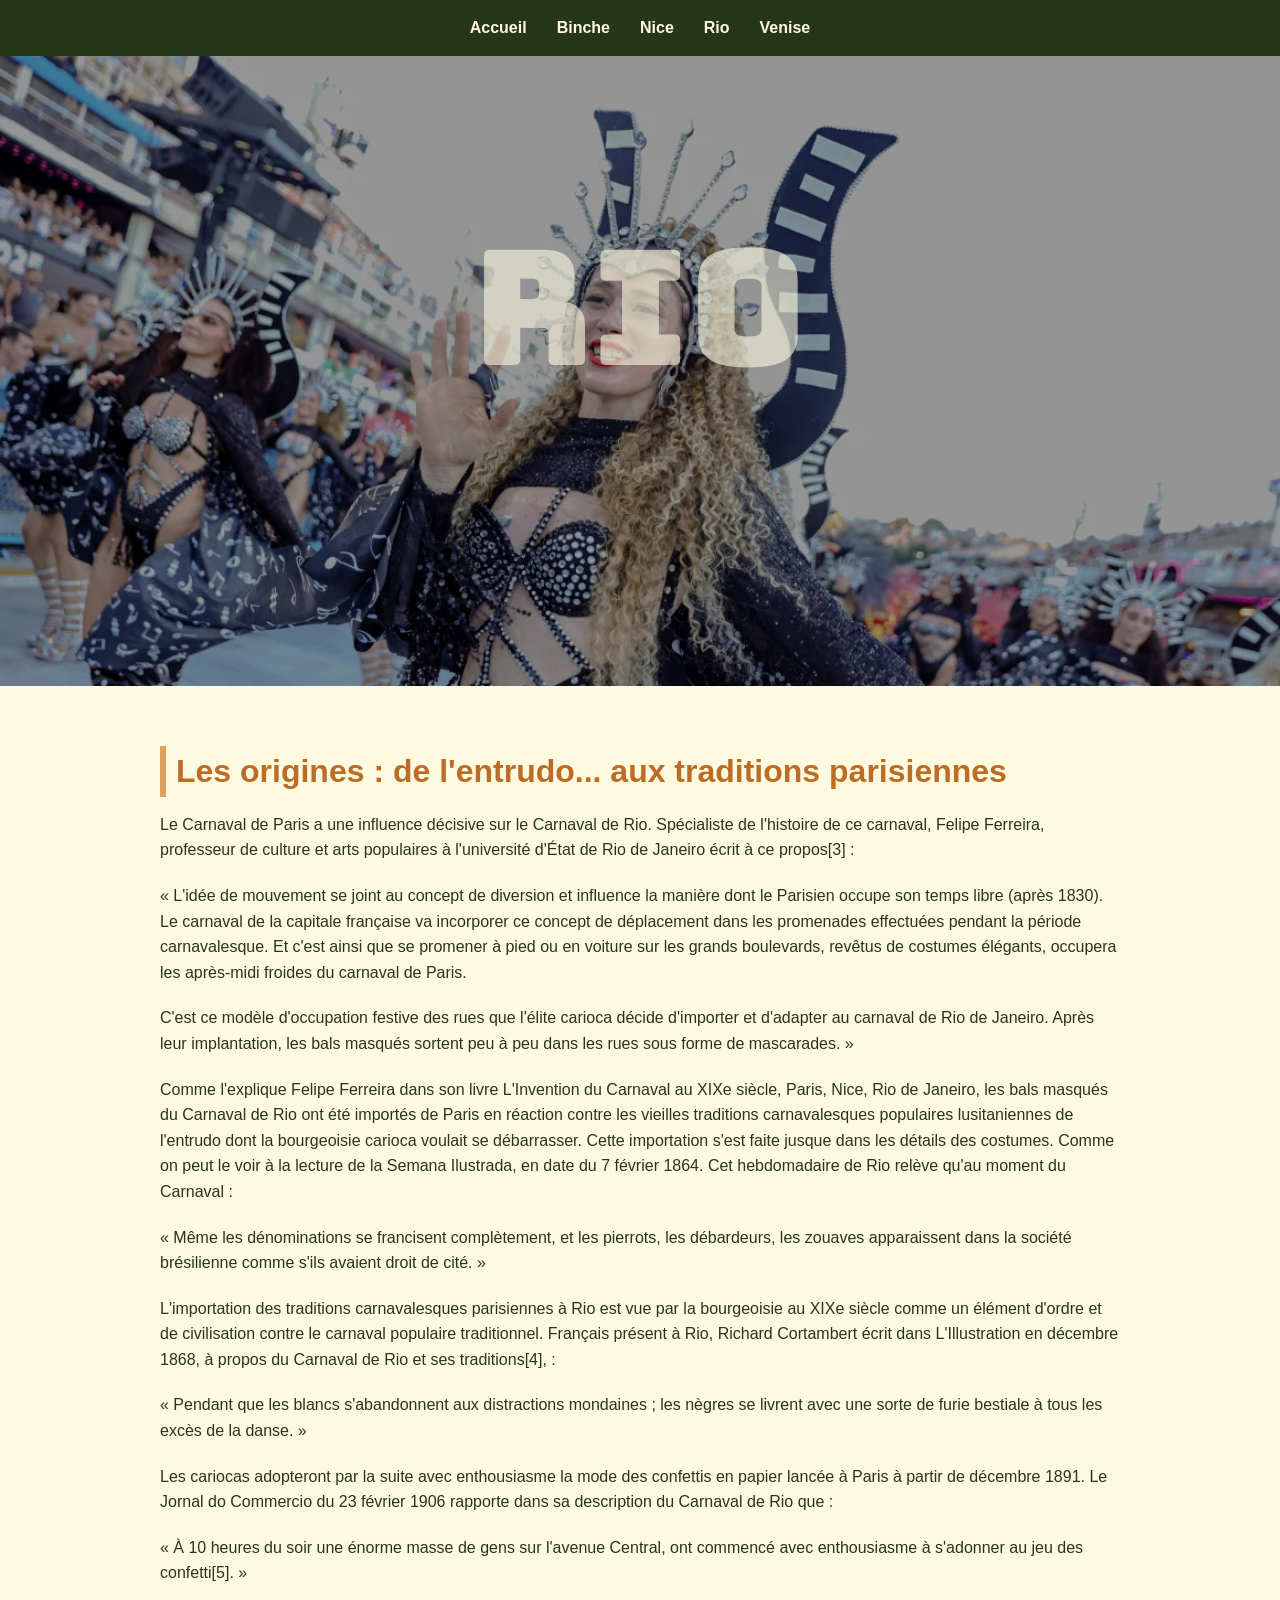
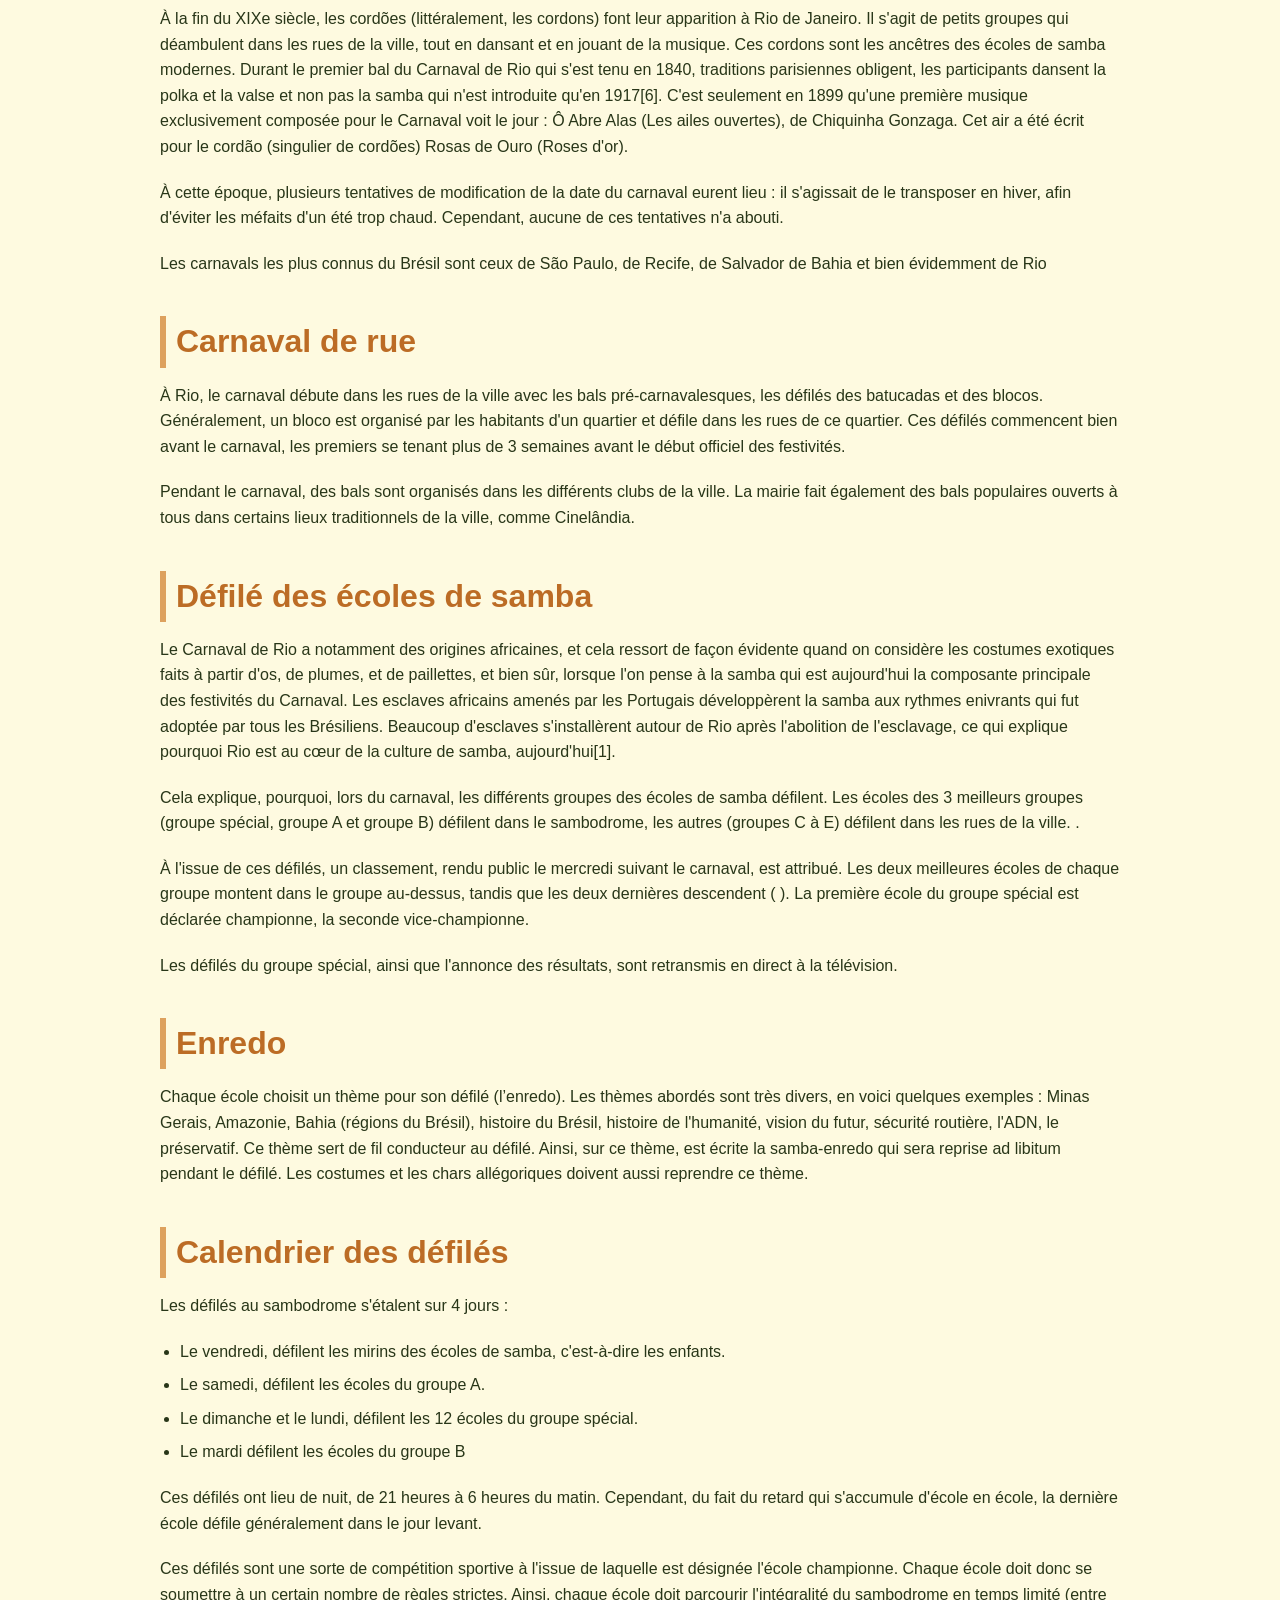
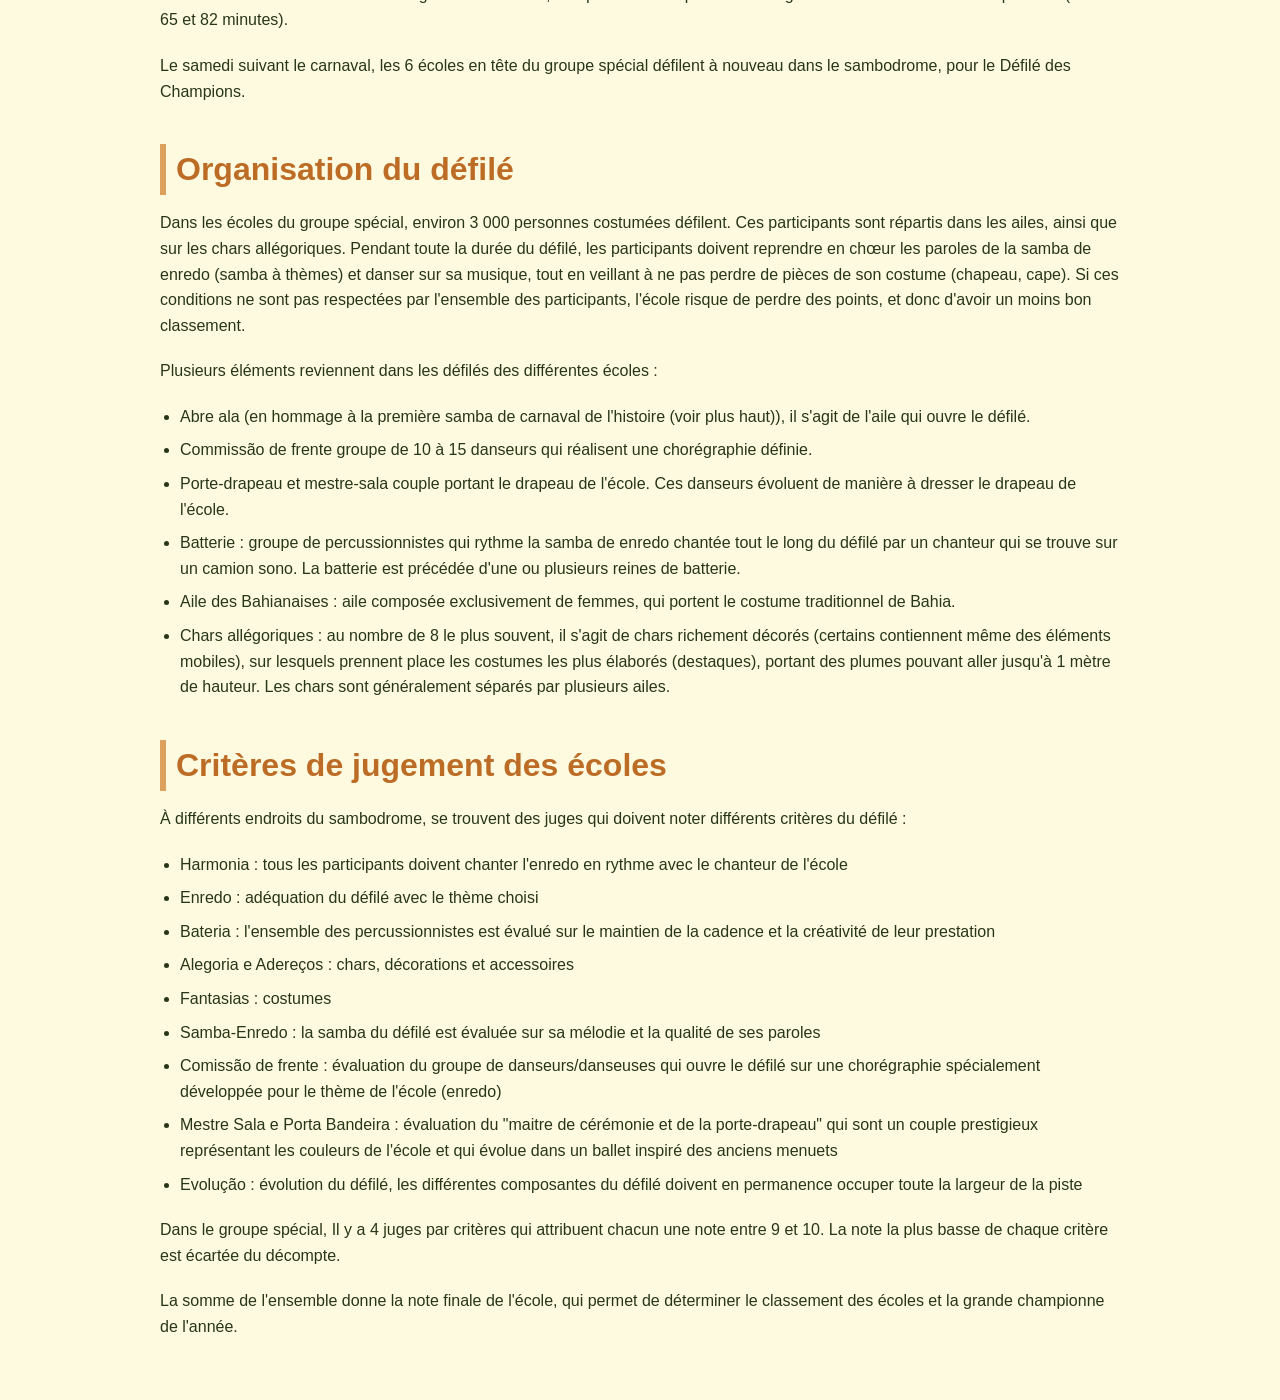
<file: rio.html>
<!DOCTYPE html>
<html lang="fr">

<head>
    <meta charset="UTF-8">
    <link rel="preconnect" href="https://fonts.googleapis.com">
    <link rel="preconnect" href="https://fonts.gstatic.com" crossorigin>
    <link href="https://fonts.googleapis.com/css2?family=Bungee&display=swap" rel="stylesheet">
    <link rel="stylesheet" href="./css/style.css">
    <meta name="viewport" content="width=device-width, initial-scale=1.0">
    <title>Rio</title>
</head>

<body>
    <header>
        <nav>
            <ul>
                <li><a href="index.html">Accueil</a></li>
                <li><a href="binche.html">Binche</a></li>
                <li><a href="nice.html">Nice</a></li>
                <li><a href="rio.html">Rio</a></li>
                <li><a href="venise.html">Venise</a></li>
            </ul>
        </nav>
    </header>
    <section class="hero">
        <div class="car-venise">
            <img src="./medias/img/Carnaval-de-Rio.webp" alt="Le carnaval de Rio">
            <h1>Rio</h1>
        </div>
    </section>
    <section class="content">
        <h2>Les origines : de l'entrudo... aux traditions parisiennes</h2>
        <p>Le Carnaval de Paris a une influence décisive sur le Carnaval de Rio. Spécialiste de l'histoire de ce
            carnaval, Felipe Ferreira, professeur de culture et arts populaires à l'université d'État de Rio de Janeiro
            écrit à ce propos[3] :

        </p>
        <p>« L'idée de mouvement se joint au concept de diversion et influence la manière dont le Parisien occupe son
            temps libre (après 1830). Le carnaval de la capitale française va incorporer ce concept de déplacement dans
            les promenades effectuées pendant la période carnavalesque. Et c'est ainsi que se promener à pied ou en
            voiture sur les grands boulevards, revêtus de costumes élégants, occupera les après-midi froides du carnaval
            de Paris.


        </p>
        <p>C'est ce modèle d'occupation festive des rues que l'élite carioca décide d'importer et d'adapter au carnaval
            de Rio de Janeiro. Après leur implantation, les bals masqués sortent peu à peu dans les rues sous forme de
            mascarades. »

        </p>

        <p>Comme l'explique Felipe Ferreira dans son livre L'Invention du Carnaval au XIXe siècle, Paris, Nice, Rio de
            Janeiro, les bals masqués du Carnaval de Rio ont été importés de Paris en réaction contre les vieilles
            traditions carnavalesques populaires lusitaniennes de l'entrudo dont la bourgeoisie carioca voulait se
            débarrasser. Cette importation s'est faite jusque dans les détails des costumes. Comme on peut le voir à la
            lecture de la Semana Ilustrada, en date du 7 février 1864. Cet hebdomadaire de Rio relève qu'au moment du
            Carnaval :

        </p>
        <p>« Même les dénominations se francisent complètement, et les pierrots, les débardeurs, les zouaves
            apparaissent dans la société brésilienne comme s'ils avaient droit de cité. »

        </p>
        <p>L'importation des traditions carnavalesques parisiennes à Rio est vue par la bourgeoisie au XIXe siècle comme
            un élément d'ordre et de civilisation contre le carnaval populaire traditionnel. Français présent à Rio,
            Richard Cortambert écrit dans L'Illustration en décembre 1868, à propos du Carnaval de Rio et ses
            traditions[4], :

        </p>
        <p>« Pendant que les blancs s'abandonnent aux distractions mondaines ; les nègres se livrent avec une sorte de
            furie bestiale à tous les excès de la danse. »

        </p>
        <p>Les cariocas adopteront par la suite avec enthousiasme la mode des confettis en papier lancée à Paris à
            partir de décembre 1891. Le Jornal do Commercio du 23 février 1906 rapporte dans sa description du Carnaval
            de Rio que :

        </p>
        <p>« À 10 heures du soir une énorme masse de gens sur l'avenue Central, ont commencé avec enthousiasme à
            s'adonner au jeu des confetti[5]. »

        </p>
        <p>À la fin du XIXe siècle, les cordões (littéralement, les cordons) font leur apparition à Rio de Janeiro. Il
            s'agit de petits groupes qui déambulent dans les rues de la ville, tout en dansant et en jouant de la
            musique. Ces cordons sont les ancêtres des écoles de samba modernes. Durant le premier bal du Carnaval de
            Rio qui s'est tenu en 1840, traditions parisiennes obligent, les participants dansent la polka et la valse
            et non pas la samba qui n'est introduite qu'en 1917[6]. C'est seulement en 1899 qu'une première musique
            exclusivement composée pour le Carnaval voit le jour : Ô Abre Alas (Les ailes ouvertes), de Chiquinha
            Gonzaga. Cet air a été écrit pour le cordão (singulier de cordões) Rosas de Ouro (Roses d'or).

        </p>
        <p>À cette époque, plusieurs tentatives de modification de la date du carnaval eurent lieu : il s'agissait de le
            transposer en hiver, afin d'éviter les méfaits d'un été trop chaud. Cependant, aucune de ces tentatives n'a
            abouti.

        </p>
        <p>Les carnavals les plus connus du Brésil sont ceux de São Paulo, de Recife, de Salvador de Bahia et bien
            évidemment de Rio</p>


        <h2>Carnaval de rue</h2>
        <p>À Rio, le carnaval débute dans les rues de la ville avec les bals pré-carnavalesques, les défilés des
            batucadas et des blocos. Généralement, un bloco est organisé par les habitants d'un quartier et défile dans
            les rues de ce quartier. Ces défilés commencent bien avant le carnaval, les premiers se tenant plus de 3
            semaines avant le début officiel des festivités.

        </p>
        <p>Pendant le carnaval, des bals sont organisés dans les différents clubs de la ville. La mairie fait également
            des bals populaires ouverts à tous dans certains lieux traditionnels de la ville, comme Cinelândia.

        </p>

        <h2>Défilé des écoles de samba</h2>
        <p>Le Carnaval de Rio a notamment des origines africaines, et cela ressort de façon évidente quand on considère
            les costumes exotiques faits à partir d'os, de plumes, et de paillettes, et bien sûr, lorsque l'on pense à
            la samba qui est aujourd'hui la composante principale des festivités du Carnaval. Les esclaves africains
            amenés par les Portugais développèrent la samba aux rythmes enivrants qui fut adoptée par tous les
            Brésiliens. Beaucoup d'esclaves s'installèrent autour de Rio après l'abolition de l'esclavage, ce qui
            explique pourquoi Rio est au cœur de la culture de samba, aujourd'hui[1].

        </p>
        <p>Cela explique, pourquoi, lors du carnaval, les différents groupes des écoles de samba défilent. Les écoles
            des 3 meilleurs groupes (groupe spécial, groupe A et groupe B) défilent dans le sambodrome, les autres
            (groupes C à E) défilent dans les rues de la ville.

            .</p>

        <p>À l'issue de ces défilés, un classement, rendu public le mercredi suivant le carnaval, est attribué. Les deux
            meilleures écoles de chaque groupe montent dans le groupe au-dessus, tandis que les deux dernières
            descendent ( ). La première école du groupe spécial est déclarée championne, la seconde vice-championne.

        </p>
        <p>Les défilés du groupe spécial, ainsi que l'annonce des résultats, sont retransmis en direct à la télévision.

        </p>

        <h2>Enredo</h2>
        <p>Chaque école choisit un thème pour son défilé (l’enredo). Les thèmes abordés sont très divers, en voici
            quelques exemples : Minas Gerais, Amazonie, Bahia (régions du Brésil), histoire du Brésil, histoire de
            l'humanité, vision du futur, sécurité routière, l'ADN, le préservatif. Ce thème sert de fil conducteur au
            défilé. Ainsi, sur ce thème, est écrite la samba-enredo qui sera reprise ad libitum pendant le défilé. Les
            costumes et les chars allégoriques doivent aussi reprendre ce thème.

        </p>

        <h2>Calendrier des défilés</h2>
        <p>Les défilés au sambodrome s'étalent sur 4 jours :</p>
        <ul>
            <li>Le vendredi, défilent les mirins des écoles de samba, c'est-à-dire les enfants.
            </li>
            <li>Le samedi, défilent les écoles du groupe A.
            </li>
            <li>Le dimanche et le lundi, défilent les 12 écoles du groupe spécial.
            </li>
            <li>Le mardi défilent les écoles du groupe B
            </li>
        </ul>

        <p>Ces défilés ont lieu de nuit, de 21 heures à 6 heures du matin. Cependant, du fait du retard qui s'accumule
            d'école en école, la dernière école défile généralement dans le jour levant.

        </p>
        <p>Ces défilés sont une sorte de compétition sportive à l'issue de laquelle est désignée l'école championne.
            Chaque école doit donc se soumettre à un certain nombre de règles strictes. Ainsi, chaque école doit
            parcourir l'intégralité du sambodrome en temps limité (entre 65 et 82 minutes).

        </p>
        <p>Le samedi suivant le carnaval, les 6 écoles en tête du groupe spécial défilent à nouveau dans le sambodrome,
            pour le Défilé des Champions.

        </p>

        <h2>Organisation du défilé</h2>
        <p>Dans les écoles du groupe spécial, environ 3 000 personnes costumées défilent. Ces participants sont répartis
            dans les ailes, ainsi que sur les chars allégoriques. Pendant toute la durée du défilé, les participants
            doivent reprendre en chœur les paroles de la samba de enredo (samba à thèmes) et danser sur sa musique, tout
            en veillant à ne pas perdre de pièces de son costume (chapeau, cape). Si ces conditions ne sont pas
            respectées par l'ensemble des participants, l'école risque de perdre des points, et donc d'avoir un moins
            bon classement.

        </p>
        <p>Plusieurs éléments reviennent dans les défilés des différentes écoles :

        </p>
        <ul>
            <li>Abre ala (en hommage à la première samba de carnaval de l'histoire (voir plus haut)), il s'agit de
                l'aile qui ouvre le défilé.
            </li>
            <li>Commissão de frente groupe de 10 à 15 danseurs qui réalisent une chorégraphie définie.
            </li>
            <li>Porte-drapeau et mestre-sala couple portant le drapeau de l'école. Ces danseurs évoluent de manière à
                dresser le drapeau de l'école.
            </li>
            <li>Batterie : groupe de percussionnistes qui rythme la samba de enredo chantée tout le long du défilé par
                un chanteur qui se trouve sur un camion sono. La batterie est précédée d'une ou plusieurs reines de
                batterie.
            </li>
            <li>Aile des Bahianaises : aile composée exclusivement de femmes, qui portent le costume traditionnel de
                Bahia.
            </li>
            <li>Chars allégoriques : au nombre de 8 le plus souvent, il s'agit de chars richement décorés (certains
                contiennent même des éléments mobiles), sur lesquels prennent place les costumes les plus élaborés
                (destaques), portant des plumes pouvant aller jusqu'à 1 mètre de hauteur. Les chars sont généralement
                séparés par plusieurs ailes.
            </li>
        </ul>

        <h2>Critères de jugement des écoles</h2>
        <p>À différents endroits du sambodrome, se trouvent des juges qui doivent noter différents critères du défilé :
        </p>
        <ul>
            <li>Harmonia : tous les participants doivent chanter l'enredo en rythme avec le chanteur de l'école
            </li>
            <li>Enredo : adéquation du défilé avec le thème choisi
            </li>
            <li>Bateria : l'ensemble des percussionnistes est évalué sur le maintien de la cadence et la créativité de
                leur prestation
            </li>
            <li>Alegoria e Adereços : chars, décorations et accessoires
            </li>
            <li>Fantasias : costumes
            </li>
            <li>Samba-Enredo : la samba du défilé est évaluée sur sa mélodie et la qualité de ses paroles
            </li>
            <li>Comissão de frente : évaluation du groupe de danseurs/danseuses qui ouvre le défilé sur une chorégraphie
                spécialement développée pour le thème de l'école (enredo)
            </li>
            <li>Mestre Sala e Porta Bandeira : évaluation du "maitre de cérémonie et de la porte-drapeau" qui sont un
                couple prestigieux représentant les couleurs de l'école et qui évolue dans un ballet inspiré des anciens
                menuets
            </li>
            <li>Evolução : évolution du défilé, les différentes composantes du défilé doivent en permanence occuper
                toute la largeur de la piste
            </li>
        </ul>

        <p>Dans le groupe spécial, Il y a 4 juges par critères qui attribuent chacun une note entre 9 et 10. La note la
            plus basse de chaque critère est écartée du décompte.

        </p>
        <p>La somme de l'ensemble donne la note finale de l'école, qui permet de déterminer le classement des écoles et
            la grande championne de l'année.

        </p>
    </section>
    </main>
</body>

</html>
</file>
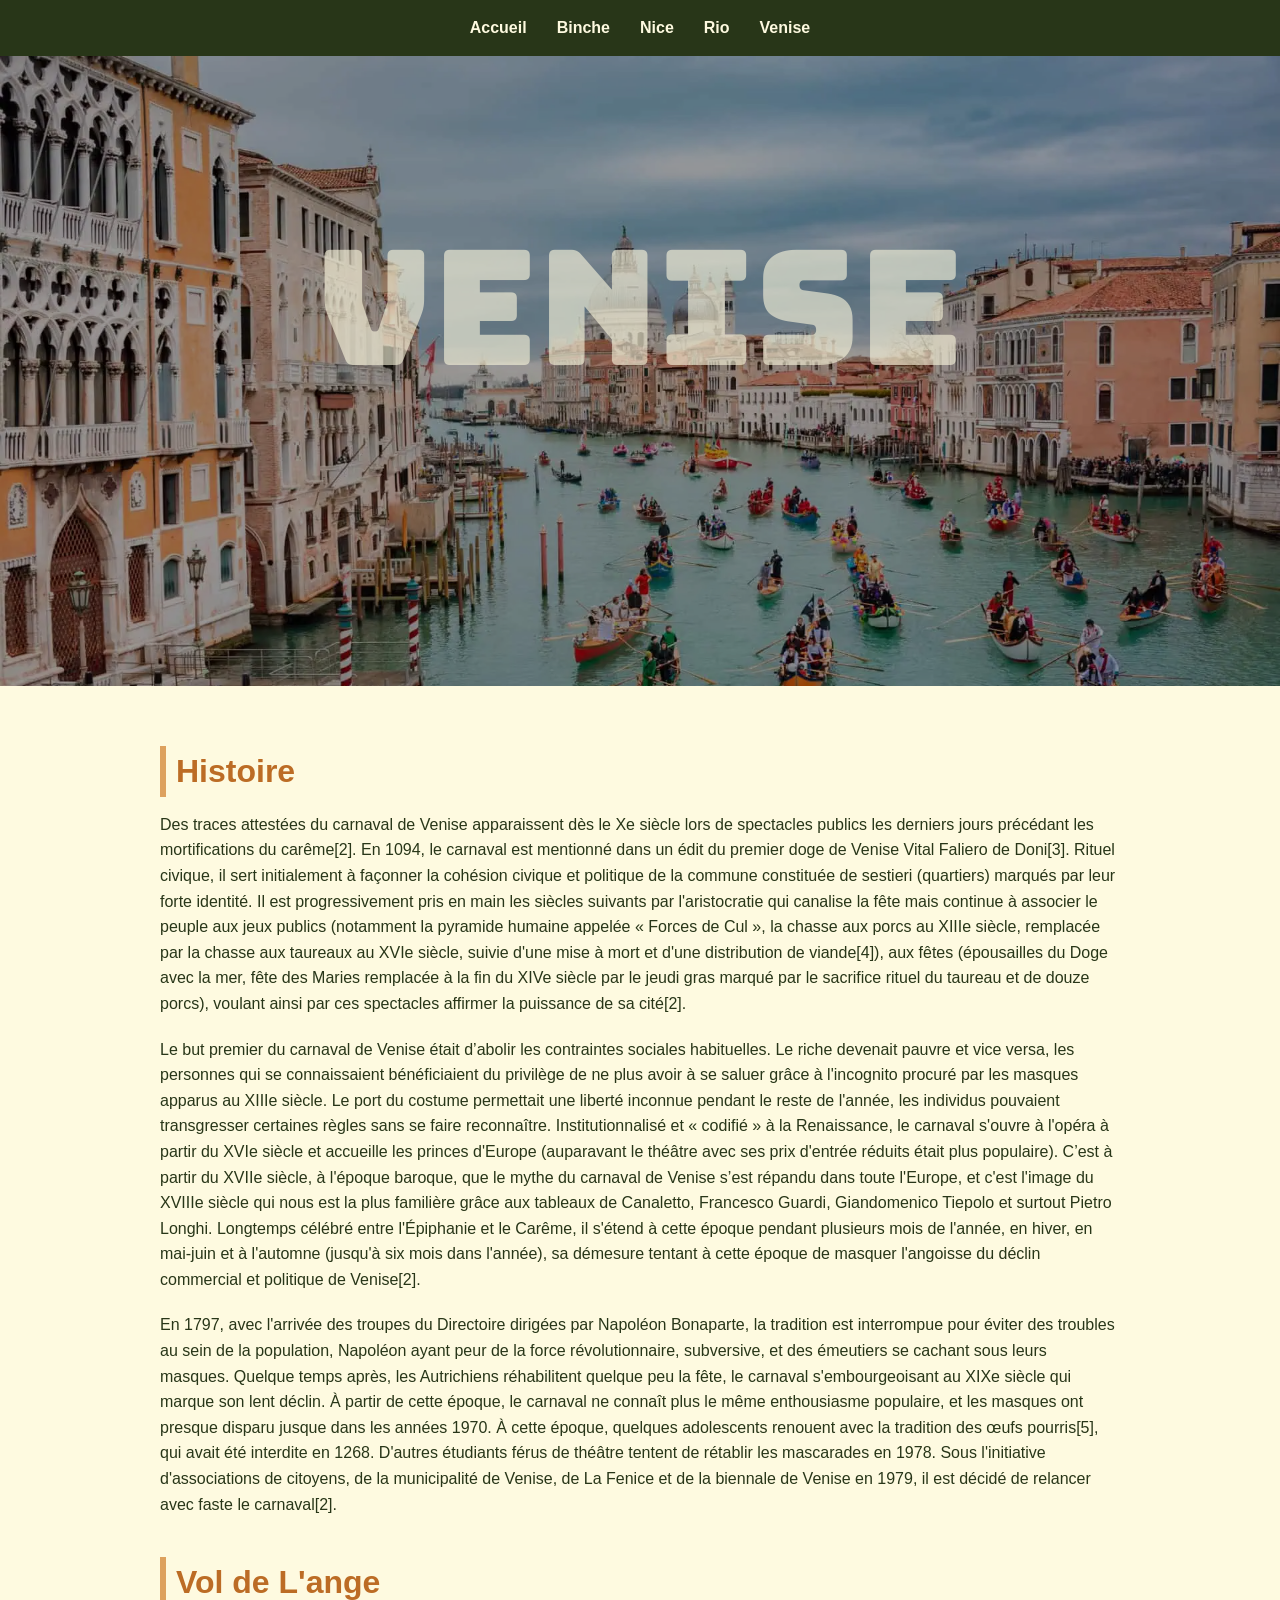
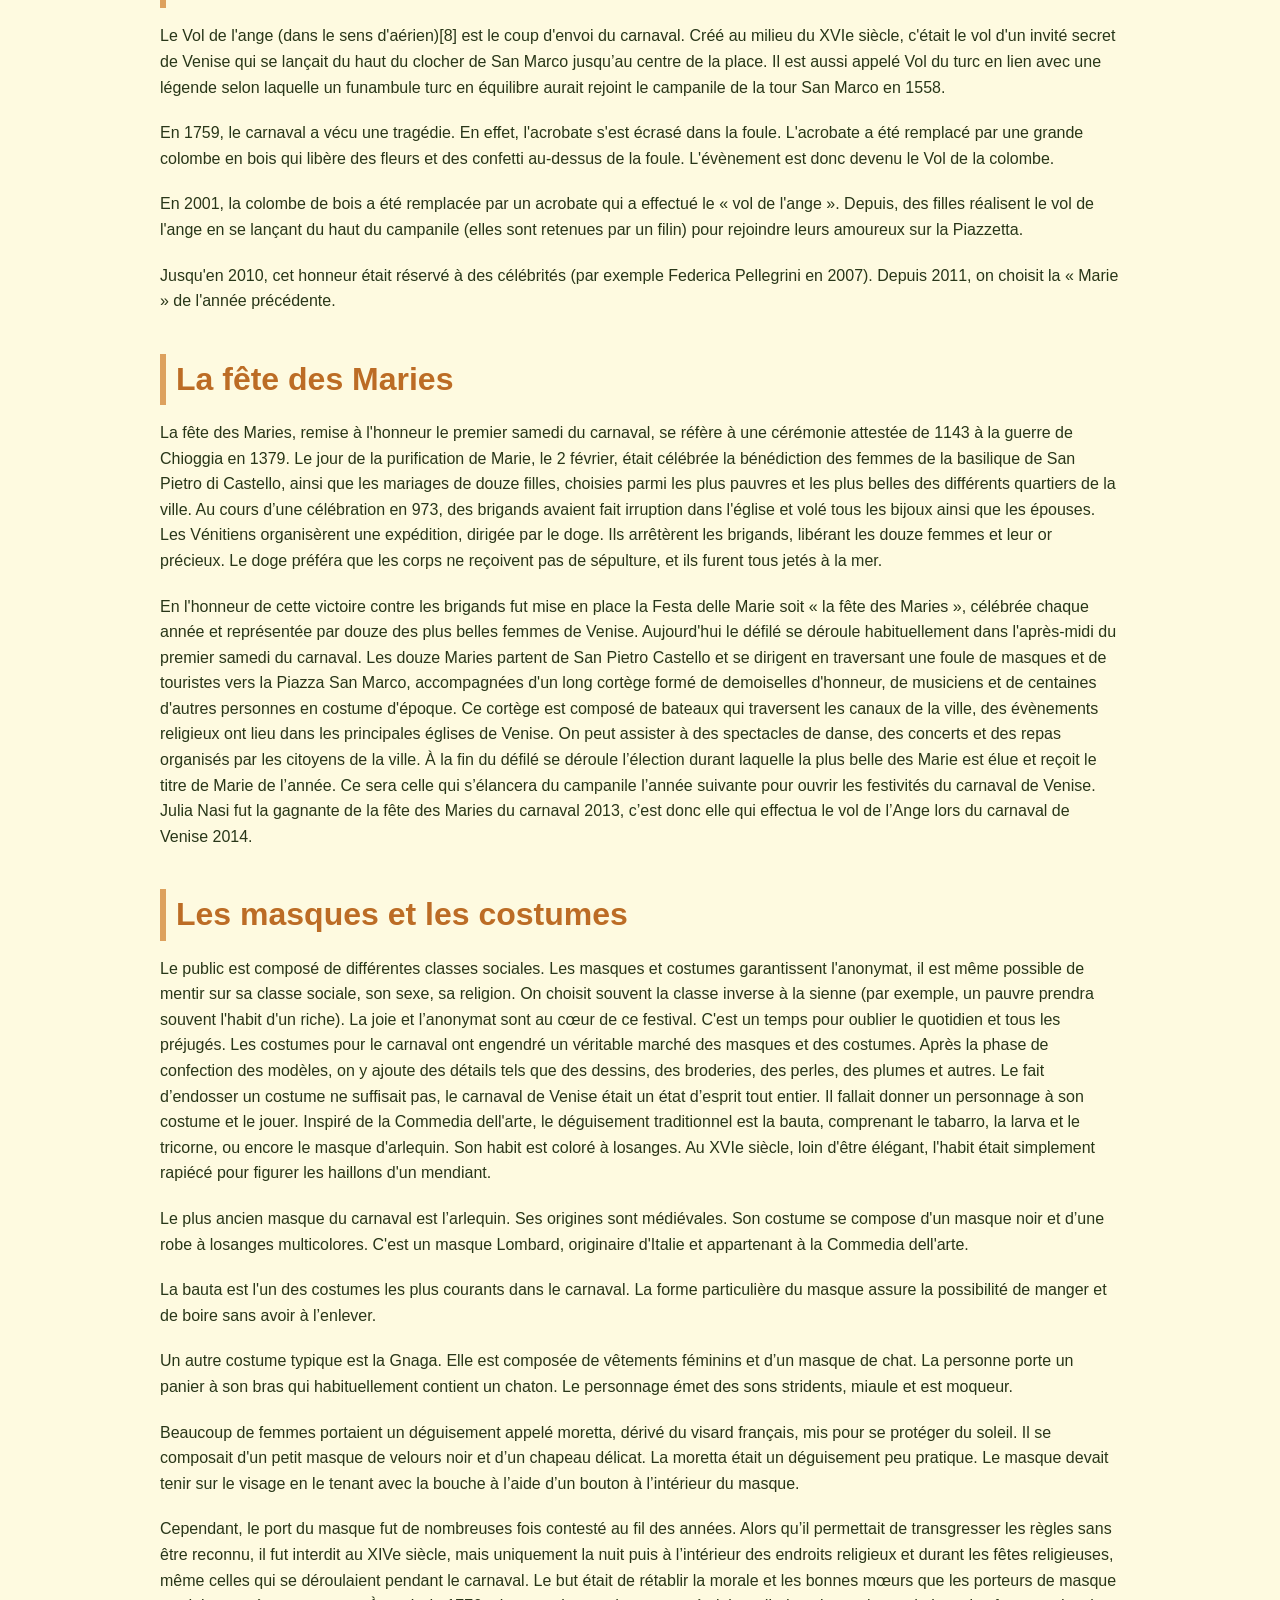
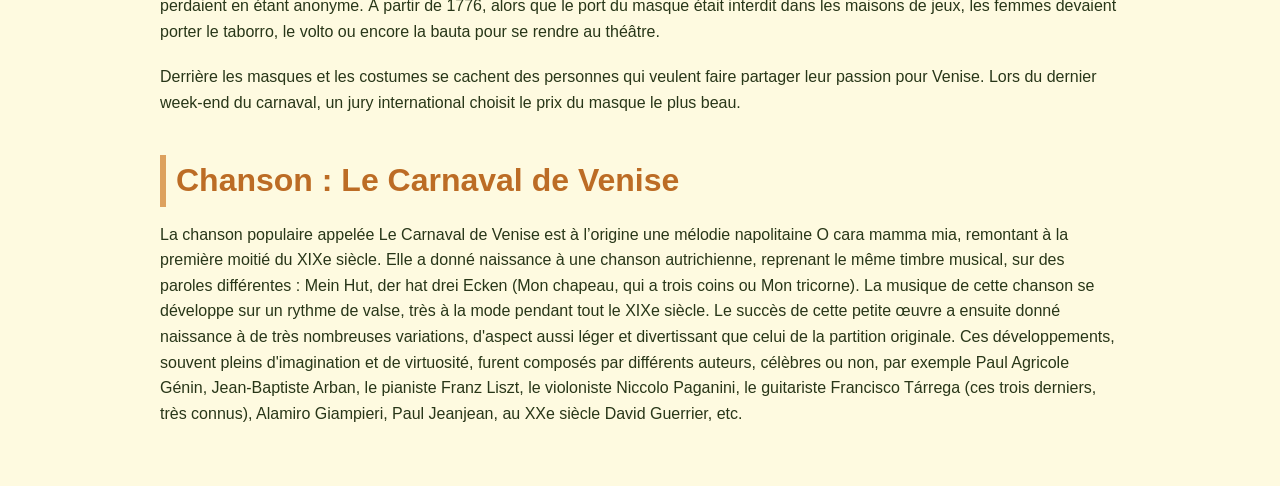
<file: venise.html>
<!DOCTYPE html>
<html lang="fr">

<head>
    <meta charset="UTF-8">
    <link rel="preconnect" href="https://fonts.googleapis.com">
    <link rel="preconnect" href="https://fonts.gstatic.com" crossorigin>
    <link href="https://fonts.googleapis.com/css2?family=Bungee&display=swap" rel="stylesheet">
    <link rel="stylesheet" href="./css/style.css">
    <meta name="viewport" content="width=device-width, initial-scale=1.0">
    <title>Venise</title>
</head>

<body>
    <header>
        <nav>
            <ul>
                <li><a href="index.html">Accueil</a></li>
                <li><a href="binche.html">Binche</a></li>
                <li><a href="nice.html">Nice</a></li>
                <li><a href="rio.html">Rio</a></li>
                <li><a href="venise.html">Venise</a></li>
            </ul>
        </nav>
    </header>

    <main>
        <section class="hero">
            <div class="car-venise">
                <img src="./medias/img/bateau-carnaval-de-venise.webp" alt="Les bateaux du carnaval de venise">
                <h1>Venise</h1>
            </div>
        </section>
        <section class="content">
            <h2>Histoire</h2>
            <p>Des traces attestées du carnaval de Venise apparaissent dès le Xe siècle lors de spectacles publics les
                derniers jours précédant les mortifications du carême[2]. En 1094, le carnaval est mentionné dans un
                édit du premier doge de Venise Vital Faliero de Doni[3]. Rituel civique, il sert initialement à façonner
                la cohésion civique et politique de la commune constituée de sestieri (quartiers) marqués par leur forte
                identité. Il est progressivement pris en main les siècles suivants par l'aristocratie qui canalise la
                fête mais continue à associer le peuple aux jeux publics (notamment la pyramide humaine appelée « Forces
                de Cul », la chasse aux porcs au XIIIe siècle, remplacée par la chasse aux taureaux au XVIe siècle,
                suivie d'une mise à mort et d'une distribution de viande[4]), aux fêtes (épousailles du Doge avec la
                mer, fête des Maries remplacée à la fin du XIVe siècle par le jeudi gras marqué par le sacrifice rituel
                du taureau et de douze porcs), voulant ainsi par ces spectacles affirmer la puissance de sa cité[2].</p>
            <p>Le but premier du carnaval de Venise était d’abolir les contraintes sociales habituelles. Le riche
                devenait pauvre et vice versa, les personnes qui se connaissaient bénéficiaient du privilège de ne plus
                avoir à se saluer grâce à l'incognito procuré par les masques apparus au XIIIe siècle. Le port du
                costume permettait une liberté inconnue pendant le reste de l'année, les individus pouvaient
                transgresser certaines règles sans se faire reconnaître. Institutionnalisé et « codifié » à la
                Renaissance, le carnaval s'ouvre à l'opéra à partir du XVIe siècle et accueille les princes d'Europe
                (auparavant le théâtre avec ses prix d'entrée réduits était plus populaire). C’est à partir du XVIIe
                siècle, à l'époque baroque, que le mythe du carnaval de Venise s’est répandu dans toute l'Europe, et
                c'est l'image du XVIIIe siècle qui nous est la plus familière grâce aux tableaux de Canaletto, Francesco
                Guardi, Giandomenico Tiepolo et surtout Pietro Longhi. Longtemps célébré entre l'Épiphanie et le Carême,
                il s'étend à cette époque pendant plusieurs mois de l'année, en hiver, en mai-juin et à l'automne
                (jusqu'à six mois dans l'année), sa démesure tentant à cette époque de masquer l'angoisse du déclin
                commercial et politique de Venise[2].
            </p>
            <p>En 1797, avec l'arrivée des troupes du Directoire dirigées par Napoléon Bonaparte, la tradition est
                interrompue pour éviter des troubles au sein de la population, Napoléon ayant peur de la force
                révolutionnaire, subversive, et des émeutiers se cachant sous leurs masques. Quelque temps après, les
                Autrichiens réhabilitent quelque peu la fête, le carnaval s'embourgeoisant au XIXe siècle qui marque son
                lent déclin. À partir de cette époque, le carnaval ne connaît plus le même enthousiasme populaire, et
                les masques ont presque disparu jusque dans les années 1970. À cette époque, quelques adolescents
                renouent avec la tradition des œufs pourris[5], qui avait été interdite en 1268. D'autres étudiants
                férus de théâtre tentent de rétablir les mascarades en 1978. Sous l'initiative d'associations de
                citoyens, de la municipalité de Venise, de La Fenice et de la biennale de Venise en 1979, il est décidé
                de relancer avec faste le carnaval[2].</p>

            <h2>Vol de L'ange</h2>
            <p>Le Vol de l'ange (dans le sens d'aérien)[8] est le coup d'envoi du carnaval. Créé au milieu du XVIe
                siècle, c'était le vol d'un invité secret de Venise qui se lançait du haut du clocher de San Marco
                jusqu’au centre de la place. Il est aussi appelé Vol du turc en lien avec une légende selon laquelle un
                funambule turc en équilibre aurait rejoint le campanile de la tour San Marco en 1558.</p>
            <p>En 1759, le carnaval a vécu une tragédie. En effet, l'acrobate s'est écrasé dans la foule. L'acrobate a
                été remplacé par une grande colombe en bois qui libère des fleurs et des confetti au-dessus de la foule.
                L'évènement est donc devenu le Vol de la colombe.</p>
            <p>En 2001, la colombe de bois a été remplacée par un acrobate qui a effectué le « vol de l'ange ». Depuis,
                des filles réalisent le vol de l'ange en se lançant du haut du campanile (elles sont retenues par un
                filin) pour rejoindre leurs amoureux sur la Piazzetta.</p>
            <p>Jusqu'en 2010, cet honneur était réservé à des célébrités (par exemple Federica Pellegrini en 2007).
                Depuis 2011, on choisit la « Marie » de l'année précédente.</p>

            <h2>La fête des Maries</h2>
            <p>La fête des Maries, remise à l'honneur le premier samedi du carnaval, se réfère à une cérémonie attestée
                de 1143 à la guerre de Chioggia en 1379. Le jour de la purification de Marie, le 2 février, était
                célébrée la bénédiction des femmes de la basilique de San Pietro di Castello, ainsi que les mariages de
                douze filles, choisies parmi les plus pauvres et les plus belles des différents quartiers de la ville.
                Au cours d’une célébration en 973, des brigands avaient fait irruption dans l'église et volé tous les
                bijoux ainsi que les épouses. Les Vénitiens organisèrent une expédition, dirigée par le doge. Ils
                arrêtèrent les brigands, libérant les douze femmes et leur or précieux. Le doge préféra que les corps ne
                reçoivent pas de sépulture, et ils furent tous jetés à la mer.</p>
            <p>En l'honneur de cette victoire contre les brigands fut mise en place la Festa delle Marie soit « la fête
                des Maries », célébrée chaque année et représentée par douze des plus belles femmes de Venise.
                Aujourd'hui le défilé se déroule habituellement dans l'après-midi du premier samedi du carnaval. Les
                douze Maries partent de San Pietro Castello et se dirigent en traversant une foule de masques et de
                touristes vers la Piazza San Marco, accompagnées d'un long cortège formé de demoiselles d'honneur, de
                musiciens et de centaines d'autres personnes en costume d'époque. Ce cortège est composé de bateaux qui
                traversent les canaux de la ville, des évènements religieux ont lieu dans les principales églises de
                Venise. On peut assister à des spectacles de danse, des concerts et des repas organisés par les citoyens
                de la ville. À la fin du défilé se déroule l’élection durant laquelle la plus belle des Marie est élue
                et reçoit le titre de Marie de l’année. Ce sera celle qui s’élancera du campanile l’année suivante pour
                ouvrir les festivités du carnaval de Venise. Julia Nasi fut la gagnante de la fête des Maries du
                carnaval 2013, c’est donc elle qui effectua le vol de l’Ange lors du carnaval de Venise 2014.</p>

            <h2>Les masques et les costumes</h2>
            <p>Le public est composé de différentes classes sociales. Les masques et costumes garantissent l'anonymat,
                il est même possible de mentir sur sa classe sociale, son sexe, sa religion. On choisit souvent la
                classe inverse à la sienne (par exemple, un pauvre prendra souvent l'habit d'un riche). La joie et
                l’anonymat sont au cœur de ce festival. C'est un temps pour oublier le quotidien et tous les préjugés.
                Les costumes pour le carnaval ont engendré un véritable marché des masques et des costumes. Après la
                phase de confection des modèles, on y ajoute des détails tels que des dessins, des broderies, des
                perles, des plumes et autres. Le fait d’endosser un costume ne suffisait pas, le carnaval de Venise
                était un état d’esprit tout entier. Il fallait donner un personnage à son costume et le jouer. Inspiré
                de la Commedia dell'arte, le déguisement traditionnel est la bauta, comprenant le tabarro, la larva et
                le tricorne, ou encore le masque d'arlequin. Son habit est coloré à losanges. Au XVIe siècle, loin
                d'être élégant, l'habit était simplement rapiécé pour figurer les haillons d'un mendiant.</p>
            <p>Le plus ancien masque du carnaval est l’arlequin. Ses origines sont médiévales. Son costume se compose
                d'un masque noir et d’une robe à losanges multicolores. C'est un masque Lombard, originaire d'Italie et
                appartenant à la Commedia dell'arte.</p>
            <p>La bauta est l'un des costumes les plus courants dans le carnaval. La forme particulière du masque assure
                la possibilité de manger et de boire sans avoir à l’enlever.

            </p>
            <p>Un autre costume typique est la Gnaga. Elle est composée de vêtements féminins et d’un masque de chat. La
                personne porte un panier à son bras qui habituellement contient un chaton. Le personnage émet des sons
                stridents, miaule et est moqueur.

            </p>
            <p>Beaucoup de femmes portaient un déguisement appelé moretta, dérivé du visard français, mis pour se
                protéger du soleil. Il se composait d'un petit masque de velours noir et d’un chapeau délicat. La
                moretta était un déguisement peu pratique. Le masque devait tenir sur le visage en le tenant avec la
                bouche à l’aide d’un bouton à l’intérieur du masque.

            </p>
            <p>Cependant, le port du masque fut de nombreuses fois contesté au fil des années. Alors qu’il permettait de
                transgresser les règles sans être reconnu, il fut interdit au XIVe siècle, mais uniquement la nuit puis
                à l’intérieur des endroits religieux et durant les fêtes religieuses, même celles qui se déroulaient
                pendant le carnaval. Le but était de rétablir la morale et les bonnes mœurs que les porteurs de masque
                perdaient en étant anonyme. À partir de 1776, alors que le port du masque était interdit dans les
                maisons de jeux, les femmes devaient porter le taborro, le volto ou encore la bauta pour se rendre au
                théâtre.

            </p>
            <p>Derrière les masques et les costumes se cachent des personnes qui veulent faire partager leur passion
                pour Venise. Lors du dernier week-end du carnaval, un jury international choisit le prix du masque le
                plus beau.

            </p>

            <h2>Chanson : Le Carnaval de Venise</h2>
            <p>La chanson populaire appelée Le Carnaval de Venise est à l’origine une mélodie napolitaine O cara mamma
                mia, remontant à la première moitié du XIXe siècle. Elle a donné naissance à une chanson autrichienne,
                reprenant le même timbre musical, sur des paroles différentes : Mein Hut, der hat drei Ecken (Mon
                chapeau, qui a trois coins ou Mon tricorne). La musique de cette chanson se développe sur un rythme de
                valse, très à la mode pendant tout le XIXe siècle. Le succès de cette petite œuvre a ensuite donné
                naissance à de très nombreuses variations, d'aspect aussi léger et divertissant que celui de la
                partition originale. Ces développements, souvent pleins d'imagination et de virtuosité, furent composés
                par différents auteurs, célèbres ou non, par exemple Paul Agricole Génin, Jean-Baptiste Arban, le
                pianiste Franz Liszt, le violoniste Niccolo Paganini, le guitariste Francisco Tárrega (ces trois
                derniers, très connus), Alamiro Giampieri, Paul Jeanjean, au XXe siècle David Guerrier, etc.

            </p>
        </section>
    </main>

</body>

</html>
</file>
<file: css/style.css>
:root {
    --olive-leaf: #606c38ff;
    --black-forest: #283618ff;
    --cornsilk: #fefae0ff;
    --sunlit-clay: #dda15eff;
    --copperwood: #bc6c25ff;
}

* {
    margin: 0;
    padding: 0;
    box-sizing: border-box;
}

body {
    font-family: 'Trebuchet MS', 'Lucida Sans Unicode', 'Lucida Grande', 'Lucida Sans', Arial, sans-serif;
    background-color: var(--cornsilk);
    color: var(--black-forest);
    line-height: 1.6;
}

header {
    background-color: var(--black-forest);
    padding: 15px 0;
    position: sticky;
    top: 0;
    z-index: 1000;
}

nav ul {
    list-style: none;
    display: flex;
    justify-content: center;
    gap: 30px;
}

nav a {
    text-decoration: none;
    color: var(--cornsilk);
    font-weight: bold;
    transition: 0.3s ease;
}

nav a:hover {
    color: var(--sunlit-clay);
}

.hero {
    position: relative;
    height: 70vh;
    overflow: hidden;
}

.hero img {
    width: 100%;
    height: 100%;
    object-fit: cover;
    filter: brightness(60%);
}

.hero h1 {
    position: absolute;
    top: 40%;
    left: 50%;
    transform: translate(-50%, -50%);
    color: var(--cornsilk);
    opacity: 0.6;
    font-size: 10rem;
    text-align: center;
    font-family: "Bungee", sans-serif;
    font-weight: 300;
    font-style: normal;
}

.hero p {
    position: absolute;
    top: 55%;
    left: 50%;
    transform: translateX(-50%);
    width: 80%;
    text-align: center;
    color: var(--cornsilk);
    font-size: 1.2rem;
}

.content {
    max-width: 1000px;
    margin: 60px auto;
    padding: 0 20px;
}

.content h2 {
    margin-top: 40px;
    margin-bottom: 15px;
    color: var(--copperwood);
    border-left: 6px solid var(--sunlit-clay);
    padding-left: 10px;
    font-size: 2rem;
}

.content p {
    margin-bottom: 20px;
}

.content ul {
    margin-left: 20px;
    margin-bottom: 20px;
}

.content ul li {
    margin-bottom: 8px;
}

.content ul ul {
    margin-top: 8px;
    margin-left: 20px;
}

h2 {
    transition: 0.3s ease;
}

h2:hover {
    color: var(--olive-leaf);
}
</file>
